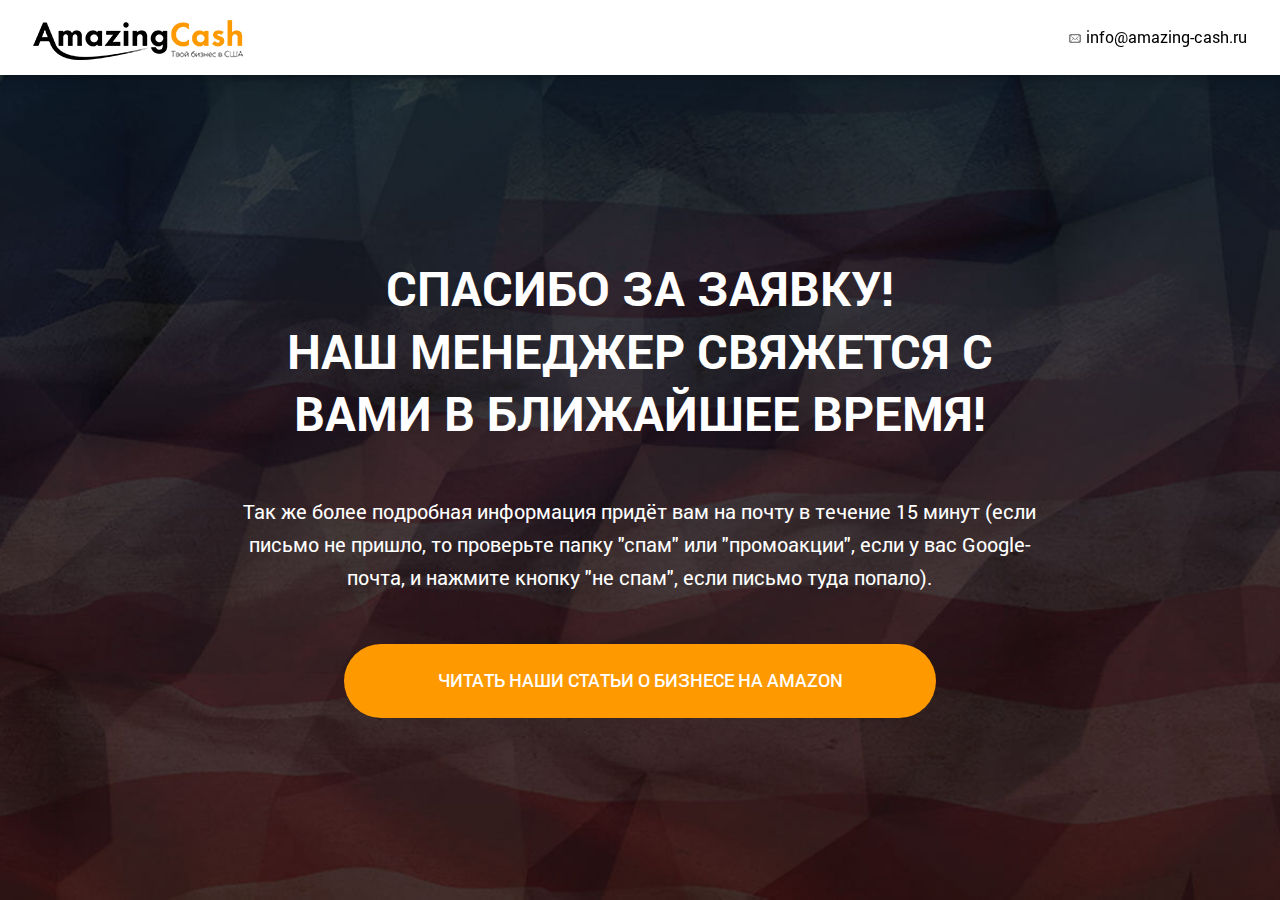
<file: app/thank-you.html>
<?php $ip=$_SERVER['REMOTE_ADDR']; ?>
<!DOCTYPE html>
<html lang="ru">

<head>
	<meta charset="utf-8">
	<title>Спасибо за заявку!</title>
	<meta name="description" content="">
	<meta http-equiv="X-UA-Compatible" content="IE=edge">
	<meta name="viewport" content="width=device-width, initial-scale=1, maximum-scale=1">
	<meta name="format-detection" content="telephone=no">
	<!-- Template Basic Images Start -->
	<meta property="og:title" content="AmazingCash: бизнес по продаже товаров через интернет с прибылью от 3000$ в месяц" />
	<meta property="og:description" content="Бизнес на Amazon – это классический бизнес по продаже товаров в розницу через интернет. Amazon.com – крупнейшая в США онлайн-платформа, на которой продается более 26 000 000 то..." />
	<meta property="og:url" content="http://ligatender.com/worktemp/" />
	<meta property="og:image" content="http://ligatender.com/worktemp/img/callback-bg.jpg">
	<link rel="icon" href="img/favicon/favicon.ico">
	<link rel="apple-touch-icon" sizes="180x180" href="img/favicon/apple-touch-icon-180x180.png">
	<!-- Template Basic Images End -->
	<!-- Custom Browsers Color Start -->
	<meta name="theme-color" content="#000">
	<!-- Custom Browsers Color End -->
	<meta name="yandex-verification" content="36862617fdf9f673" />
	<link rel="stylesheet" href="css/main.min.css?v=3.2">
</head>

<body>

	<header class="header">
		<div class="container">
			<div class="row middle-xs justify-content-between">
				<div class="col-md-4">
					<div class="logo"><img src="img/logo.png" alt="logo" class="img-responsive"></div>
				</div>
				<div class="col-md-5 text-right">
					<a class="mail-link" href="mailto:info@amazing-cash.ru "><img src="img/mail.png" alt="mail">info@amazing-cash.ru</a>
				</div>
			</div>
		</div>
	</header>

	

	<section id="home" class="top-section align-items-center thank-you-page">
		<div class="container">
			<div class="row justify-content-center">
				<div class="col-md-8">
					<div class="logo-sm d-none d-xs-block">
						<img src="img/logo-footer.png" alt="" class="img-responsive">
					</div>
					<div class="main-text">
						<h1>СПАСИБО ЗА ЗАЯВКУ! <br>НАШ МЕНЕДЖЕР СВЯЖЕТСЯ С ВАМИ В БЛИЖАЙШЕЕ ВРЕМЯ!</h1>
						<p>Так же более подробная информация придёт вам на почту в течение 15 минут (если письмо не пришло, то проверьте папку "спам" или "промоакции", если у вас Google-почта, и нажмите кнопку "не спам", если письмо туда попало).</p>
					</div>
				</div>
			</div>
			<div class="row justify-content-center">
				<div class="col-md-6 col-xs-12">
					<a class="button" href="https://www.amazing-cash.ru/blog/index-blog.html"><span>Читать наши статьи о бизнесе на Amazon</span></a>
				</div>
			</div>
		</div>
	</section>



	<script src="js/scripts.min.js?v=5.0"></script>

	<!-- Yandex.Metrika counter -->
	<script type="text/javascript" >
		(function(m,e,t,r,i,k,a){m[i]=m[i]||function(){(m[i].a=m[i].a||[]).push(arguments)};
			m[i].l=1*new Date();k=e.createElement(t),a=e.getElementsByTagName(t)[0],k.async=1,k.src=r,a.parentNode.insertBefore(k,a)})
		(window, document, "script", "https://mc.yandex.ru/metrika/tag.js", "ym");

		ym(52943497, "init", {
			clickmap:true,
			trackLinks:true,
			accurateTrackBounce:true,
			webvisor:true
		});
	</script>
	<noscript><div><img src="https://mc.yandex.ru/watch/52943497" style="position:absolute; left:-9999px;" alt="" /></div></noscript>
	<!-- /Yandex.Metrika counter -->

	<!-- <script src="//static-login.sendpulse.com/apps/fc3/build/loader.js" sp-form-id="7124581e929eed64957b975c80eb9f3aa3e3eae25b4a3a8b6823c9a7ba830e1d"></script> -->

	<!-- Subscription Form -->
	<!-- <style >.sp-force-hide { display: none;}.sp-form[sp-id="119011"] { display: block; background: #ffffff; padding: 15px; width: 450px; max-width: 100%; border-radius: 8px; -moz-border-radius: 8px; -webkit-border-radius: 8px; border-color: #dddddd; border-style: solid; border-width: 1px; font-family: Arial, "Helvetica Neue", sans-serif; background-repeat: no-repeat; background-position: center; background-size: auto;}.sp-form[sp-id="119011"] input[type="checkbox"] { display: inline-block; opacity: 1; visibility: visible;}.sp-form[sp-id="119011"] .sp-form-fields-wrapper { margin: 0 auto; width: 420px;}.sp-form[sp-id="119011"] .sp-form-control { background: #ffffff; border-color: #cccccc; border-style: solid; border-width: 1px; font-size: 15px; padding-left: 8.75px; padding-right: 8.75px; border-radius: 4px; -moz-border-radius: 4px; -webkit-border-radius: 4px; height: 35px; width: 100%;}.sp-form[sp-id="119011"] .sp-field label { color: #444444; font-size: 13px; font-style: normal; font-weight: bold;}.sp-form[sp-id="119011"] .sp-button { border-radius: 4px; -moz-border-radius: 4px; -webkit-border-radius: 4px; background-color: #0089bf; color: #ffffff; width: auto; font-weight: bold;}.sp-form[sp-id="119011"] .sp-button-container { text-align: left;}.sp-popup-outer { background: rgba(0, 0, 0, 0.5);}</style><div class="sp-form-outer sp-popup-outer sp-force-hide" style="background: rgba(0, 0, 0, 0.5);"><div id="sp-form-119011" sp-id="119011" sp-hash="7124581e929eed64957b975c80eb9f3aa3e3eae25b4a3a8b6823c9a7ba830e1d" sp-lang="ru" class="sp-form sp-form-regular sp-form-popup" sp-show-options="%7B%22satellite%22%3Afalse%2C%22maDomain%22%3A%22login.sendpulse.com%22%2C%22formsDomain%22%3A%22forms.sendpulse.com%22%2C%22condition%22%3A%22onCursorLeave%22%2C%22scrollTo%22%3A25%2C%22delay%22%3A10%2C%22repeat%22%3A3%2C%22background%22%3A%22rgba(0%2C%200%2C%200%2C%200.5)%22%2C%22position%22%3A%22bottom-right%22%2C%22animation%22%3A%22%22%2C%22hideOnMobile%22%3Afalse%2C%22urlFilter%22%3Afalse%2C%22urlFilterConditions%22%3A%5B%7B%22force%22%3A%22hide%22%2C%22clause%22%3A%22contains%22%2C%22token%22%3A%22%22%7D%5D%2C%22analytics%22%3A%7B%22ga%22%3A%7B%22eventLabel%22%3Anull%2C%22send%22%3Afalse%7D%2C%22ym%22%3A%7B%22counterId%22%3Anull%2C%22eventLabel%22%3Anull%2C%22targetId%22%3Anull%2C%22send%22%3Afalse%7D%7D%7D"><div class="sp-form-fields-wrapper"><button class="sp-btn-close ">&nbsp;</button><div class="sp-message"><div></div></div><form novalidate="" class="sp-element-container ui-sortable ui-droppable "><div class="sp-field sp-field-full-width" sp-id="sp-921df56b-df60-4043-af01-6f71d77768fc"><div style="font-family: inherit; line-height: 1;"><p><strong>Не уходи, не разобравшись!</strong> Подпишись на рассылку и получили 10 постов о том, как открыть бизнес на Amazon и получать прибыль в долларах США проживая в любой точке мира!</p></div></div><div class="sp-field " sp-id="sp-e793281a-55db-4bb3-a833-c96bb507d18e"><label class="sp-control-label"><span >Email</span><strong >*</strong></label><input type="email" sp-type="email" name="sform[email]" class="sp-form-control " placeholder="username@gmail.com" sp-tips="%7B%22required%22%3A%22%D0%9E%D0%B1%D1%8F%D0%B7%D0%B0%D1%82%D0%B5%D0%BB%D1%8C%D0%BD%D0%BE%D0%B5%20%D0%BF%D0%BE%D0%BB%D0%B5%22%2C%22wrong%22%3A%22%D0%9D%D0%B5%D0%B2%D0%B5%D1%80%D0%BD%D1%8B%D0%B9%20email-%D0%B0%D0%B4%D1%80%D0%B5%D1%81%22%7D" required="required"></div><div class="sp-field sp-button-container " sp-id="sp-a8b559b3-8edb-44f6-8612-a68bfdc9b3c4"><button id="sp-a8b559b3-8edb-44f6-8612-a68bfdc9b3c4" class="sp-button">Подписаться </button></div></form><div class="sp-link-wrapper sp-brandname__left"><a class="sp-link " target="_blank" href="https://sendpulse.com/ru/forms-powered-by-sendpulse?sn=YW1hemluZyBjYXNo&amp;from=7103837"><span class="sp-link-img">&nbsp;</span><span translate="FORM.PROVIDED_BY">Предоставлено SendPulse</span></a></div></div></div></div><script type="text/javascript" src="//static-login.sendpulse.com/apps/fc3/build/default-handler.js?1553015608202"></script>  -->
	<!-- /Subscription Form -->

	<!-- <script src="//static-login.sendpulse.com/apps/fc3/build/loader.js" sp-form-id="421992d3d0ba20680e36a3760c2cf3a13eaf405c7b9645e62fb2f5579401710c"></script> -->

	<!-- Subscription Form -->
	<!-- <style >.sp-force-hide { display: none;}.sp-form[sp-id="118989"] { display: block; background: #ffffff; padding: 15px; width: 100%; max-width: 100%; border-radius: 8px; -moz-border-radius: 8px; -webkit-border-radius: 8px; border-color: #dddddd; border-style: solid; border-width: 1px; font-family: Arial, "Helvetica Neue", sans-serif; background-repeat: no-repeat; background-position: center; background-size: auto;}.sp-form[sp-id="118989"] input[type="checkbox"] { display: inline-block; opacity: 1; visibility: visible;}.sp-form[sp-id="118989"] .sp-form-fields-wrapper { margin: 0 auto; width: 930px;}.sp-form[sp-id="118989"] .sp-form-control { background: #ffffff; border-color: #cccccc; border-style: solid; border-width: 1px; font-size: 15px; padding-left: 8.75px; padding-right: 8.75px; border-radius: 4px; -moz-border-radius: 4px; -webkit-border-radius: 4px; height: 35px; width: 100%;}.sp-form[sp-id="118989"] .sp-field label { color: #444444; font-size: 13px; font-style: normal; font-weight: bold;}.sp-form[sp-id="118989"] .sp-button { border-radius: 4px; -moz-border-radius: 4px; -webkit-border-radius: 4px; background-color: #0089bf; color: #ffffff; width: auto; font-weight: bold;}.sp-form[sp-id="118989"] .sp-button-container { text-align: left;}</style><div class="sp-form-outer sp-fixed-outer sp-force-hide"><div id="sp-form-118989" sp-id="118989" sp-hash="421992d3d0ba20680e36a3760c2cf3a13eaf405c7b9645e62fb2f5579401710c" sp-lang="ru" class="sp-form sp-form-regular sp-form-fixed sp-form-fixed__bottom-right sp-form-horizontal sp-form-full-width" sp-show-options="%7B%22satellite%22%3Afalse%2C%22maDomain%22%3A%22login.sendpulse.com%22%2C%22formsDomain%22%3A%22forms.sendpulse.com%22%2C%22condition%22%3A%22onEnter%22%2C%22scrollTo%22%3A25%2C%22delay%22%3A3%2C%22repeat%22%3A3%2C%22background%22%3A%22rgba(0%2C%200%2C%200%2C%200.5)%22%2C%22position%22%3A%22bottom-right%22%2C%22animation%22%3A%22%22%2C%22hideOnMobile%22%3Afalse%2C%22urlFilter%22%3Afalse%2C%22urlFilterConditions%22%3A%5B%7B%22force%22%3A%22hide%22%2C%22clause%22%3A%22contains%22%2C%22token%22%3A%22%22%7D%5D%2C%22analytics%22%3A%7B%22ga%22%3A%7B%22eventLabel%22%3A%22%D0%A4%D0%BE%D1%80%D0%BC%D0%B0_%D0%BF%D0%BE%D0%B4%D0%BF%D0%B8%D1%81%D0%BA%D0%B8_%D0%9C%D0%BE%D1%8F_%D0%BF%D0%B5%D1%80%D0%B2%D0%B0%D1%8F_%D0%B0%D0%B4%D1%80%D0%B5%D1%81%D0%BD%D0%B0%D1%8F_%D0%BA%D0%BD%D0%B8%D0%B3%D0%B0%22%2C%22send%22%3Afalse%7D%2C%22ym%22%3A%7B%22counterId%22%3Anull%2C%22eventLabel%22%3A%22%D0%A4%D0%BE%D1%80%D0%BC%D0%B0_%D0%BF%D0%BE%D0%B4%D0%BF%D0%B8%D1%81%D0%BA%D0%B8_%D0%9C%D0%BE%D1%8F_%D0%BF%D0%B5%D1%80%D0%B2%D0%B0%D1%8F_%D0%B0%D0%B4%D1%80%D0%B5%D1%81%D0%BD%D0%B0%D1%8F_%D0%BA%D0%BD%D0%B8%D0%B3%D0%B0%22%2C%22targetId%22%3Anull%2C%22send%22%3Afalse%7D%7D%7D"><div class="sp-form-fields-wrapper show-grid"><button class="sp-btn-close ">&nbsp;</button><div class="sp-message"><div></div></div><form novalidate="" class="sp-element-container ui-sortable ui-droppable sp-sm "><div class="sp-field sp-field-full-width" sp-id="sp-fd32bf9e-05c2-4e31-99d5-12155a10c0f7"><div style="font-family: inherit; line-height: 1.2;"><p><strong>Подпишись на рассылку и получи 10 авторских полезных постов о том, как запустить бизнес на amazon и начать зарабатывать в долларах США стабильную прибыль.</strong></p></div></div><div class="sp-field " sp-id="sp-e26e07fe-db8d-4404-a2c0-3b92ee90f263"><label class="sp-control-label"><span >Email</span><strong >*</strong></label><input type="email" sp-type="email" name="sform[email]" class="sp-form-control " placeholder="username@gmail.com" sp-tips="%7B%22required%22%3A%22%D0%9E%D0%B1%D1%8F%D0%B7%D0%B0%D1%82%D0%B5%D0%BB%D1%8C%D0%BD%D0%BE%D0%B5%20%D0%BF%D0%BE%D0%BB%D0%B5%22%2C%22wrong%22%3A%22%D0%9D%D0%B5%D0%B2%D0%B5%D1%80%D0%BD%D1%8B%D0%B9%20email-%D0%B0%D0%B4%D1%80%D0%B5%D1%81%22%7D" required="required"></div><div class="sp-field sp-button-container " sp-id="sp-88a48a60-df90-4d37-88bf-6ab7e50a0e43"><button id="sp-88a48a60-df90-4d37-88bf-6ab7e50a0e43" class="sp-button">Подписаться </button></div></form><div class="sp-link-wrapper sp-brandname__left"><a class="sp-link " target="_blank" href="https://sendpulse.com/ru/forms-powered-by-sendpulse?sn=YW1hemluZyBjYXNo&amp;from=7103837"><span class="sp-link-img">&nbsp;</span><span translate="FORM.PROVIDED_BY">Предоставлено SendPulse</span></a></div></div></div></div><script type="text/javascript" src="//static-login.sendpulse.com/apps/fc3/build/default-handler.js?1553015608202"></script>  -->
	<!-- /Subscription Form -->
	
	<!-- Global site tag (gtag.js) - Google Analytics -->
<script async src="https://www.googletagmanager.com/gtag/js?id=UA-172718487-1"></script>
<script>
  window.dataLayer = window.dataLayer || [];
  function gtag(){dataLayer.push(arguments);}
  gtag('js', new Date());

  gtag('config', 'UA-172718487-1');
</script>



</body>

</html>
</file>
<file: app/css/main.min.css>
.owl-carousel,.owl-carousel .owl-item{-webkit-tap-highlight-color:transparent;position:relative}.owl-carousel{display:none;width:100%;z-index:1}.owl-carousel .owl-stage{position:relative;-ms-touch-action:pan-Y;-moz-backface-visibility:hidden}.owl-carousel .owl-stage:after{content:".";display:block;clear:both;visibility:hidden;line-height:0;height:0}.owl-carousel .owl-stage-outer{position:relative;overflow:hidden;-webkit-transform:translate3d(0,0,0)}.owl-carousel .owl-item,.owl-carousel .owl-wrapper{-webkit-backface-visibility:hidden;-moz-backface-visibility:hidden;-ms-backface-visibility:hidden;-webkit-transform:translate3d(0,0,0);-moz-transform:translate3d(0,0,0);-ms-transform:translate3d(0,0,0)}.owl-carousel .owl-item{min-height:1px;float:left;-webkit-backface-visibility:hidden;-webkit-touch-callout:none}.owl-carousel .owl-item img{display:block;width:100%}.owl-carousel .owl-dots.disabled,.owl-carousel .owl-nav.disabled{display:none}.no-js .owl-carousel,.owl-carousel.owl-loaded{display:block}.owl-carousel .owl-dot,.owl-carousel .owl-nav .owl-next,.owl-carousel .owl-nav .owl-prev{cursor:pointer;cursor:hand;-webkit-user-select:none;-khtml-user-select:none;-moz-user-select:none;-ms-user-select:none;user-select:none}.owl-carousel.owl-loading{opacity:0;display:block}.owl-carousel.owl-hidden{opacity:0}.owl-carousel.owl-refresh .owl-item{visibility:hidden}.owl-carousel.owl-drag .owl-item{-webkit-user-select:none;-moz-user-select:none;-ms-user-select:none;user-select:none}.owl-carousel.owl-grab{cursor:move;cursor:grab}.owl-carousel.owl-rtl{direction:rtl}.owl-carousel.owl-rtl .owl-item{float:right}.owl-carousel .animated{animation-duration:1s;animation-fill-mode:both}.owl-carousel .owl-animated-in{z-index:0}.owl-carousel .owl-animated-out{z-index:1}.owl-carousel .fadeOut{animation-name:fadeOut}@keyframes fadeOut{0%{opacity:1}100%{opacity:0}}.owl-height{transition:height .5s ease-in-out}.owl-carousel .owl-item .owl-lazy{opacity:0;transition:opacity .4s ease}.owl-carousel .owl-item img.owl-lazy{transform-style:preserve-3d}.owl-carousel .owl-video-wrapper{position:relative;height:100%;background:#000}.owl-carousel .owl-video-play-icon{position:absolute;height:80px;width:80px;left:50%;top:50%;margin-left:-40px;margin-top:-40px;background:url(../libs/OwlCarousel2/dist/assets/owl.video.play.png) no-repeat;cursor:pointer;z-index:1;-webkit-backface-visibility:hidden;transition:transform .1s ease}.owl-carousel .owl-video-play-icon:hover{-ms-transform:scale(1.3,1.3);transform:scale(1.3,1.3)}.owl-carousel .owl-video-playing .owl-video-play-icon,.owl-carousel .owl-video-playing .owl-video-tn{display:none}.owl-carousel .owl-video-tn{opacity:0;height:100%;background-position:center center;background-repeat:no-repeat;background-size:contain;transition:opacity .4s ease}.owl-carousel .owl-video-frame{position:relative;z-index:1;height:100%;width:100%}.mfp-bg{top:0;left:0;width:100%;height:100%;z-index:1042;overflow:hidden;position:fixed;background:#0b0b0b;opacity:.8}.mfp-wrap{top:0;left:0;width:100%;height:100%;z-index:1043;position:fixed;outline:0!important;-webkit-backface-visibility:hidden}.mfp-container{text-align:center;position:absolute;width:100%;height:100%;left:0;top:0;padding:0 8px;box-sizing:border-box}.mfp-container:before{content:'';display:inline-block;height:100%;vertical-align:middle}.mfp-align-top .mfp-container:before{display:none}.mfp-content{position:relative;display:inline-block;vertical-align:middle;margin:0 auto;text-align:left;z-index:1045}.mfp-ajax-holder .mfp-content,.mfp-inline-holder .mfp-content{width:100%;cursor:auto}.mfp-ajax-cur{cursor:progress}.mfp-zoom-out-cur,.mfp-zoom-out-cur .mfp-image-holder .mfp-close{cursor:-moz-zoom-out;cursor:-webkit-zoom-out;cursor:zoom-out}.mfp-zoom{cursor:pointer;cursor:-webkit-zoom-in;cursor:-moz-zoom-in;cursor:zoom-in}.mfp-auto-cursor .mfp-content{cursor:auto}.mfp-arrow,.mfp-close,.mfp-counter,.mfp-preloader{-webkit-user-select:none;-moz-user-select:none;user-select:none}.mfp-loading.mfp-figure{display:none}.mfp-hide{display:none!important}.mfp-preloader{color:#ccc;position:absolute;top:50%;width:auto;text-align:center;margin-top:-.8em;left:8px;right:8px;z-index:1044}.mfp-preloader a{color:#ccc}.mfp-preloader a:hover{color:#fff}.mfp-s-ready .mfp-preloader{display:none}.mfp-s-error .mfp-content{display:none}button.mfp-arrow,button.mfp-close{overflow:visible;cursor:pointer;background:0 0;border:0;-webkit-appearance:none;display:block;outline:0;padding:0;z-index:1046;box-shadow:none;touch-action:manipulation}button::-moz-focus-inner{padding:0;border:0}.mfp-close{width:44px;height:44px;line-height:44px;position:absolute;right:0;top:0;text-decoration:none;text-align:center;opacity:.65;padding:0 0 18px 10px;color:#fff;font-style:normal;font-size:28px;font-family:Arial,Baskerville,monospace}.mfp-close:focus,.mfp-close:hover{opacity:1}.mfp-close:active{top:1px}.mfp-close-btn-in .mfp-close{color:#333}.mfp-iframe-holder .mfp-close,.mfp-image-holder .mfp-close{color:#fff;right:-6px;text-align:right;padding-right:6px;width:100%}.mfp-counter{position:absolute;top:0;right:0;color:#ccc;font-size:12px;line-height:18px;white-space:nowrap}.mfp-arrow{position:absolute;opacity:.65;margin:0;top:50%;margin-top:-55px;padding:0;width:90px;height:110px;-webkit-tap-highlight-color:transparent}.mfp-arrow:active{margin-top:-54px}.mfp-arrow:focus,.mfp-arrow:hover{opacity:1}.mfp-arrow:after,.mfp-arrow:before{content:'';display:block;width:0;height:0;position:absolute;left:0;top:0;margin-top:35px;margin-left:35px;border:medium inset transparent}.mfp-arrow:after{border-top-width:13px;border-bottom-width:13px;top:8px}.mfp-arrow:before{border-top-width:21px;border-bottom-width:21px;opacity:.7}.mfp-arrow-left{left:0}.mfp-arrow-left:after{border-right:17px solid #fff;margin-left:31px}.mfp-arrow-left:before{margin-left:25px;border-right:27px solid #3f3f3f}.mfp-arrow-right{right:0}.mfp-arrow-right:after{border-left:17px solid #fff;margin-left:39px}.mfp-arrow-right:before{border-left:27px solid #3f3f3f}.mfp-iframe-holder{padding-top:40px;padding-bottom:40px}.mfp-iframe-holder .mfp-content{line-height:0;width:100%;max-width:900px}.mfp-iframe-holder .mfp-close{top:-40px}.mfp-iframe-scaler{width:100%;height:0;overflow:hidden;padding-top:56.25%}.mfp-iframe-scaler iframe{position:absolute;display:block;top:0;left:0;width:100%;height:100%;box-shadow:0 0 8px rgba(0,0,0,.6);background:#000}img.mfp-img{width:auto;max-width:100%;height:auto;display:block;line-height:0;box-sizing:border-box;padding:40px 0 40px;margin:0 auto}.mfp-figure{line-height:0}.mfp-figure:after{content:'';position:absolute;left:0;top:40px;bottom:40px;display:block;right:0;width:auto;height:auto;z-index:-1;box-shadow:0 0 8px rgba(0,0,0,.6);background:#444}.mfp-figure small{color:#bdbdbd;display:block;font-size:12px;line-height:14px}.mfp-figure figure{margin:0}.mfp-bottom-bar{margin-top:-36px;position:absolute;top:100%;left:0;width:100%;cursor:auto}.mfp-title{text-align:left;line-height:18px;color:#f3f3f3;word-wrap:break-word;padding-right:36px}.mfp-image-holder .mfp-content{max-width:100%}.mfp-gallery .mfp-image-holder .mfp-figure{cursor:pointer}@media screen and (max-width:800px) and (orientation:landscape),screen and (max-height:300px){.mfp-img-mobile .mfp-image-holder{padding-left:0;padding-right:0}.mfp-img-mobile img.mfp-img{padding:0}.mfp-img-mobile .mfp-figure:after{top:0;bottom:0}.mfp-img-mobile .mfp-figure small{display:inline;margin-left:5px}.mfp-img-mobile .mfp-bottom-bar{background:rgba(0,0,0,.6);bottom:0;margin:0;top:auto;padding:3px 5px;position:fixed;box-sizing:border-box}.mfp-img-mobile .mfp-bottom-bar:empty{padding:0}.mfp-img-mobile .mfp-counter{right:5px;top:3px}.mfp-img-mobile .mfp-close{top:0;right:0;width:35px;height:35px;line-height:35px;background:rgba(0,0,0,.6);position:fixed;text-align:center;padding:0}}@media all and (max-width:900px){.mfp-arrow{-webkit-transform:scale(.75);transform:scale(.75)}.mfp-arrow-left{-webkit-transform-origin:0;transform-origin:0}.mfp-arrow-right{-webkit-transform-origin:100%;transform-origin:100%}.mfp-container{padding-left:6px;padding-right:6px}}#small-dialog{background:#fff;padding:20px 30px;text-align:left;max-width:400px;margin:40px auto;position:relative}.my-mfp-zoom-in .zoom-anim-dialog{opacity:0;-webkit-transition:all .2s ease-in-out;-moz-transition:all .2s ease-in-out;-o-transition:all .2s ease-in-out;transition:all .2s ease-in-out;-webkit-transform:scale(.8);-moz-transform:scale(.8);-ms-transform:scale(.8);-o-transform:scale(.8);transform:scale(.8)}.my-mfp-zoom-in.mfp-ready .zoom-anim-dialog{opacity:1;-webkit-transform:scale(1);-moz-transform:scale(1);-ms-transform:scale(1);-o-transform:scale(1);transform:scale(1)}.my-mfp-zoom-in.mfp-removing .zoom-anim-dialog{-webkit-transform:scale(.8);-moz-transform:scale(.8);-ms-transform:scale(.8);-o-transform:scale(.8);transform:scale(.8);opacity:0}.my-mfp-zoom-in.mfp-bg{opacity:0;-webkit-transition:opacity .3s ease-out;-moz-transition:opacity .3s ease-out;-o-transition:opacity .3s ease-out;transition:opacity .3s ease-out}.my-mfp-zoom-in.mfp-ready.mfp-bg{opacity:.8}.my-mfp-zoom-in.mfp-removing.mfp-bg{opacity:0}.my-mfp-slide-bottom .zoom-anim-dialog{opacity:0;-webkit-transition:all .2s ease-out;-moz-transition:all .2s ease-out;-o-transition:all .2s ease-out;transition:all .2s ease-out;-webkit-transform:translateY(-20px) perspective(600px) rotateX(10deg);-moz-transform:translateY(-20px) perspective(600px) rotateX(10deg);-ms-transform:translateY(-20px) perspective(600px) rotateX(10deg);-o-transform:translateY(-20px) perspective(600px) rotateX(10deg);transform:translateY(-20px) perspective(600px) rotateX(10deg)}.my-mfp-slide-bottom.mfp-ready .zoom-anim-dialog{opacity:1;-webkit-transform:translateY(0) perspective(600px) rotateX(0);-moz-transform:translateY(0) perspective(600px) rotateX(0);-ms-transform:translateY(0) perspective(600px) rotateX(0);-o-transform:translateY(0) perspective(600px) rotateX(0);transform:translateY(0) perspective(600px) rotateX(0)}.my-mfp-slide-bottom.mfp-removing .zoom-anim-dialog{opacity:0;-webkit-transform:translateY(-10px) perspective(600px) rotateX(10deg);-moz-transform:translateY(-10px) perspective(600px) rotateX(10deg);-ms-transform:translateY(-10px) perspective(600px) rotateX(10deg);-o-transform:translateY(-10px) perspective(600px) rotateX(10deg);transform:translateY(-10px) perspective(600px) rotateX(10deg)}.my-mfp-slide-bottom.mfp-bg{opacity:0;-webkit-transition:opacity .3s ease-out;-moz-transition:opacity .3s ease-out;-o-transition:opacity .3s ease-out;transition:opacity .3s ease-out}.my-mfp-slide-bottom.mfp-ready.mfp-bg{opacity:.8}.my-mfp-slide-bottom.mfp-removing.mfp-bg{opacity:0}@font-face{font-family:MuseoSansCyrl-g;font-weight:300;font-style:normal;src:url(../fonts/MuseoSansCyrl-300/MuseoSansCyrl-300.eot);src:url(../fonts/MuseoSansCyrl-300/MuseoSansCyrl-300.eot?#iefix) format("embedded-opentype"),url(../fonts/MuseoSansCyrl-300/MuseoSansCyrl-300.woff) format("woff"),url(../fonts/MuseoSansCyrl-300/MuseoSansCyrl-300.ttf) format("truetype")}@font-face{font-family:MuseoSansCyrl-g;font-weight:900;font-style:normal;src:url(../fonts/MuseoSansCyrl-900/MuseoSansCyrl-900.eot);src:url(../fonts/MuseoSansCyrl-900/MuseoSansCyrl-900.eot?#iefix) format("embedded-opentype"),url(../fonts/MuseoSansCyrl-900/MuseoSansCyrl-900.woff) format("woff"),url(../fonts/MuseoSansCyrl-900/MuseoSansCyrl-900.ttf) format("truetype")}@font-face{font-family:Philosopher-g;font-weight:400;font-style:normal;src:url(../fonts/Philosopher/Philosopher.eot);src:url(../fonts/Philosopher/Philosopher.eot?#iefix) format("embedded-opentype"),url(../fonts/Philosopher/Philosopher.woff) format("woff"),url(../fonts/Philosopher/Philosopher.ttf) format("truetype")}@font-face{font-family:roboto-g;font-weight:100;font-style:normal;src:url(../fonts/RobotoThin/RobotoThin.eot);src:url(../fonts/RobotoThin/RobotoThin.eot?#iefix) format("embedded-opentype"),url(../fonts/RobotoThin/RobotoThin.woff) format("woff"),url(../fonts/RobotoThin/RobotoThin.ttf) format("truetype")}@font-face{font-family:roboto-g;font-weight:300;font-style:italic;src:url(../fonts/Roboto-LightItalic/Roboto-LightItalic.eot);src:url(../fonts/Roboto-LightItalic/Roboto-LightItalic.eot?#iefix) format("embedded-opentype"),url(../fonts/Roboto-LightItalic/Roboto-LightItalic.woff) format("woff"),url(../fonts/Roboto-LightItalic/Roboto-LightItalic.ttf) format("truetype")}@font-face{font-family:roboto-g;font-weight:300;font-style:normal;src:url(../fonts/RobotoLight/RobotoLight.eot);src:url(../fonts/RobotoLight/RobotoLight.eot?#iefix) format("embedded-opentype"),url(../fonts/RobotoLight/RobotoLight.woff) format("woff"),url(../fonts/RobotoLight/RobotoLight.ttf) format("truetype")}@font-face{font-family:roboto-g;font-weight:400;font-style:normal;src:url(../fonts/RobotoRegular/RobotoRegular.eot);src:url(../fonts/RobotoRegular/RobotoRegular.eot?#iefix) format("embedded-opentype"),url(../fonts/RobotoRegular/RobotoRegular.woff) format("woff"),url(../fonts/RobotoRegular/RobotoRegular.ttf) format("truetype")}@font-face{font-family:roboto-g;font-weight:500;font-style:normal;src:url(../fonts/RobotoMedium/RobotoMedium.eot);src:url(../fonts/RobotoMedium/RobotoMedium.eot?#iefix) format("embedded-opentype"),url(../fonts/RobotoMedium/RobotoMedium.woff) format("woff"),url(../fonts/RobotoMedium/RobotoMedium.ttf) format("truetype")}@font-face{font-family:roboto-g;font-weight:600;font-style:normal;src:url(../fonts/RobotoBold/RobotoBold.eot);src:url(../fonts/RobotoBold/RobotoBold.eot?#iefix) format("embedded-opentype"),url(../fonts/RobotoBold/RobotoBold.woff) format("woff"),url(../fonts/RobotoBold/RobotoBold.ttf) format("truetype")}@font-face{font-family:roboto-g;font-weight:900;font-style:normal;src:url(../fonts/RobotoBlack/RobotoBlack.eot);src:url(../fonts/RobotoBlack/RobotoBlack.eot?#iefix) format("embedded-opentype"),url(../fonts/RobotoBlack/RobotoBlack.woff) format("woff"),url(../fonts/RobotoBlack/RobotoBlack.ttf) format("truetype")}*,::after,::before{-webkit-box-sizing:border-box;box-sizing:border-box}html{font-family:sans-serif;line-height:1.15;-webkit-text-size-adjust:100%;-ms-text-size-adjust:100%;-ms-overflow-style:scrollbar;-webkit-tap-highlight-color:transparent}@-ms-viewport{width:device-width}article,aside,dialog,figcaption,figure,footer,header,hgroup,main,nav,section{display:block}body{margin:0;font-family:-apple-system,BlinkMacSystemFont,"Segoe UI",Roboto,"Helvetica Neue",Arial,sans-serif,"Apple Color Emoji","Segoe UI Emoji","Segoe UI Symbol";font-size:1rem;font-weight:400;line-height:1.5;color:#212529;text-align:left;background-color:#fff}[tabindex="-1"]:focus{outline:0!important}hr{-webkit-box-sizing:content-box;box-sizing:content-box;height:0;overflow:visible}h1,h2,h3,h4,h5,h6{margin-top:0;margin-bottom:.5rem}p{margin-top:0;margin-bottom:1rem}abbr[data-original-title],abbr[title]{text-decoration:underline;-webkit-text-decoration:underline dotted;text-decoration:underline dotted;cursor:help;border-bottom:0}address{margin-bottom:1rem;font-style:normal;line-height:inherit}dl,ol,ul{margin-top:0;margin-bottom:1rem}ol ol,ol ul,ul ol,ul ul{margin-bottom:0}dt{font-weight:700}dd{margin-bottom:.5rem;margin-left:0}blockquote{margin:0 0 1rem}dfn{font-style:italic}b,strong{font-weight:bolder}small{font-size:80%}sub,sup{position:relative;font-size:75%;line-height:0;vertical-align:baseline}sub{bottom:-.25em}sup{top:-.5em}a{color:#007bff;text-decoration:none;background-color:transparent;-webkit-text-decoration-skip:objects}a:hover{color:#0056b3;text-decoration:underline}a:not([href]):not([tabindex]){color:inherit;text-decoration:none}a:not([href]):not([tabindex]):focus,a:not([href]):not([tabindex]):hover{color:inherit;text-decoration:none}a:not([href]):not([tabindex]):focus{outline:0}code,kbd,pre,samp{font-family:monospace,monospace;font-size:1em}pre{margin-top:0;margin-bottom:1rem;overflow:auto;-ms-overflow-style:scrollbar}figure{margin:0 0 1rem}img{vertical-align:middle;border-style:none}svg:not(:root){overflow:hidden}table{border-collapse:collapse}caption{padding-top:.75rem;padding-bottom:.75rem;color:#6c757d;text-align:left;caption-side:bottom}th{text-align:inherit}label{display:inline-block;margin-bottom:.5rem}button{border-radius:0}button:focus{outline:1px dotted;outline:5px auto -webkit-focus-ring-color}button,input,optgroup,select,textarea{margin:0;font-family:inherit;font-size:inherit;line-height:inherit}button,input{overflow:visible}button,select{text-transform:none}[type=reset],[type=submit],button,html [type=button]{-webkit-appearance:button}[type=button]::-moz-focus-inner,[type=reset]::-moz-focus-inner,[type=submit]::-moz-focus-inner,button::-moz-focus-inner{padding:0;border-style:none}input[type=checkbox],input[type=radio]{-webkit-box-sizing:border-box;box-sizing:border-box;padding:0}input[type=date],input[type=datetime-local],input[type=month],input[type=time]{-webkit-appearance:listbox}textarea{overflow:auto;resize:vertical}fieldset{min-width:0;padding:0;margin:0;border:0}legend{display:block;width:100%;max-width:100%;padding:0;margin-bottom:.5rem;font-size:1.5rem;line-height:inherit;color:inherit;white-space:normal}progress{vertical-align:baseline}[type=number]::-webkit-inner-spin-button,[type=number]::-webkit-outer-spin-button{height:auto}[type=search]{outline-offset:-2px;-webkit-appearance:none}[type=search]::-webkit-search-cancel-button,[type=search]::-webkit-search-decoration{-webkit-appearance:none}::-webkit-file-upload-button{font:inherit;-webkit-appearance:button}output{display:inline-block}summary{display:list-item;cursor:pointer}template{display:none}[hidden]{display:none!important}@-ms-viewport{width:device-width}html{-webkit-box-sizing:border-box;box-sizing:border-box;-ms-overflow-style:scrollbar}*,::after,::before{-webkit-box-sizing:inherit;box-sizing:inherit}.container{width:100%;padding-right:15px;padding-left:15px;margin-right:auto;margin-left:auto}@media (min-width:576px){.container{max-width:540px}}@media (min-width:768px){.container{max-width:720px}}@media (min-width:992px){.container{max-width:960px}}@media (min-width:1200px){.container{max-width:1244px}}.container-fluid{width:100%;padding-right:15px;padding-left:15px;margin-right:auto;margin-left:auto}.row{display:-webkit-box;display:-webkit-flex;display:-ms-flexbox;display:flex;-webkit-flex-wrap:wrap;-ms-flex-wrap:wrap;flex-wrap:wrap;margin-right:-15px;margin-left:-15px}.no-gutters{margin-right:0;margin-left:0}.no-gutters>.col,.no-gutters>[class*=col-]{padding-right:0;padding-left:0}.col,.col-1,.col-10,.col-11,.col-12,.col-2,.col-3,.col-4,.col-5,.col-6,.col-7,.col-8,.col-9,.col-auto,.col-lg,.col-lg-1,.col-lg-10,.col-lg-11,.col-lg-12,.col-lg-2,.col-lg-3,.col-lg-4,.col-lg-5,.col-lg-6,.col-lg-7,.col-lg-8,.col-lg-9,.col-lg-auto,.col-md,.col-md-1,.col-md-10,.col-md-11,.col-md-12,.col-md-2,.col-md-3,.col-md-4,.col-md-5,.col-md-6,.col-md-7,.col-md-8,.col-md-9,.col-md-auto,.col-sm,.col-sm-1,.col-sm-10,.col-sm-11,.col-sm-12,.col-sm-2,.col-sm-3,.col-sm-4,.col-sm-5,.col-sm-6,.col-sm-7,.col-sm-8,.col-sm-9,.col-sm-auto,.col-xl,.col-xl-1,.col-xl-10,.col-xl-11,.col-xl-12,.col-xl-2,.col-xl-3,.col-xl-4,.col-xl-5,.col-xl-6,.col-xl-7,.col-xl-8,.col-xl-9,.col-xl-auto{position:relative;width:100%;min-height:1px;padding-right:15px;padding-left:15px}.col{-webkit-flex-basis:0;-ms-flex-preferred-size:0;flex-basis:0;-webkit-box-flex:1;-webkit-flex-grow:1;-ms-flex-positive:1;flex-grow:1;max-width:100%}.col-auto{-webkit-box-flex:0;-webkit-flex:0 0 auto;-ms-flex:0 0 auto;flex:0 0 auto;width:auto;max-width:none}.col-1{-webkit-box-flex:0;-webkit-flex:0 0 8.33333%;-ms-flex:0 0 8.33333%;flex:0 0 8.33333%;max-width:8.33333%}.col-2{-webkit-box-flex:0;-webkit-flex:0 0 16.66667%;-ms-flex:0 0 16.66667%;flex:0 0 16.66667%;max-width:16.66667%}.col-3{-webkit-box-flex:0;-webkit-flex:0 0 25%;-ms-flex:0 0 25%;flex:0 0 25%;max-width:25%}.col-4{-webkit-box-flex:0;-webkit-flex:0 0 33.33333%;-ms-flex:0 0 33.33333%;flex:0 0 33.33333%;max-width:33.33333%}.col-5{-webkit-box-flex:0;-webkit-flex:0 0 41.66667%;-ms-flex:0 0 41.66667%;flex:0 0 41.66667%;max-width:41.66667%}.col-6{-webkit-box-flex:0;-webkit-flex:0 0 50%;-ms-flex:0 0 50%;flex:0 0 50%;max-width:50%}.col-7{-webkit-box-flex:0;-webkit-flex:0 0 58.33333%;-ms-flex:0 0 58.33333%;flex:0 0 58.33333%;max-width:58.33333%}.col-8{-webkit-box-flex:0;-webkit-flex:0 0 66.66667%;-ms-flex:0 0 66.66667%;flex:0 0 66.66667%;max-width:66.66667%}.col-9{-webkit-box-flex:0;-webkit-flex:0 0 75%;-ms-flex:0 0 75%;flex:0 0 75%;max-width:75%}.col-10{-webkit-box-flex:0;-webkit-flex:0 0 83.33333%;-ms-flex:0 0 83.33333%;flex:0 0 83.33333%;max-width:83.33333%}.col-11{-webkit-box-flex:0;-webkit-flex:0 0 91.66667%;-ms-flex:0 0 91.66667%;flex:0 0 91.66667%;max-width:91.66667%}.col-12{-webkit-box-flex:0;-webkit-flex:0 0 100%;-ms-flex:0 0 100%;flex:0 0 100%;max-width:100%}.order-first{-webkit-box-ordinal-group:0;-webkit-order:-1;-ms-flex-order:-1;order:-1}.order-last{-webkit-box-ordinal-group:14;-webkit-order:13;-ms-flex-order:13;order:13}.order-0{-webkit-box-ordinal-group:1;-webkit-order:0;-ms-flex-order:0;order:0}.order-1{-webkit-box-ordinal-group:2;-webkit-order:1;-ms-flex-order:1;order:1}.order-2{-webkit-box-ordinal-group:3;-webkit-order:2;-ms-flex-order:2;order:2}.order-3{-webkit-box-ordinal-group:4;-webkit-order:3;-ms-flex-order:3;order:3}.order-4{-webkit-box-ordinal-group:5;-webkit-order:4;-ms-flex-order:4;order:4}.order-5{-webkit-box-ordinal-group:6;-webkit-order:5;-ms-flex-order:5;order:5}.order-6{-webkit-box-ordinal-group:7;-webkit-order:6;-ms-flex-order:6;order:6}.order-7{-webkit-box-ordinal-group:8;-webkit-order:7;-ms-flex-order:7;order:7}.order-8{-webkit-box-ordinal-group:9;-webkit-order:8;-ms-flex-order:8;order:8}.order-9{-webkit-box-ordinal-group:10;-webkit-order:9;-ms-flex-order:9;order:9}.order-10{-webkit-box-ordinal-group:11;-webkit-order:10;-ms-flex-order:10;order:10}.order-11{-webkit-box-ordinal-group:12;-webkit-order:11;-ms-flex-order:11;order:11}.order-12{-webkit-box-ordinal-group:13;-webkit-order:12;-ms-flex-order:12;order:12}.offset-1{margin-left:8.33333%}.offset-2{margin-left:16.66667%}.offset-3{margin-left:25%}.offset-4{margin-left:33.33333%}.offset-5{margin-left:41.66667%}.offset-6{margin-left:50%}.offset-7{margin-left:58.33333%}.offset-8{margin-left:66.66667%}.offset-9{margin-left:75%}.offset-10{margin-left:83.33333%}.offset-11{margin-left:91.66667%}@media (min-width:576px){.col-sm{-webkit-flex-basis:0;-ms-flex-preferred-size:0;flex-basis:0;-webkit-box-flex:1;-webkit-flex-grow:1;-ms-flex-positive:1;flex-grow:1;max-width:100%}.col-sm-auto{-webkit-box-flex:0;-webkit-flex:0 0 auto;-ms-flex:0 0 auto;flex:0 0 auto;width:auto;max-width:none}.col-sm-1{-webkit-box-flex:0;-webkit-flex:0 0 8.33333%;-ms-flex:0 0 8.33333%;flex:0 0 8.33333%;max-width:8.33333%}.col-sm-2{-webkit-box-flex:0;-webkit-flex:0 0 16.66667%;-ms-flex:0 0 16.66667%;flex:0 0 16.66667%;max-width:16.66667%}.col-sm-3{-webkit-box-flex:0;-webkit-flex:0 0 25%;-ms-flex:0 0 25%;flex:0 0 25%;max-width:25%}.col-sm-4{-webkit-box-flex:0;-webkit-flex:0 0 33.33333%;-ms-flex:0 0 33.33333%;flex:0 0 33.33333%;max-width:33.33333%}.col-sm-5{-webkit-box-flex:0;-webkit-flex:0 0 41.66667%;-ms-flex:0 0 41.66667%;flex:0 0 41.66667%;max-width:41.66667%}.col-sm-6{-webkit-box-flex:0;-webkit-flex:0 0 50%;-ms-flex:0 0 50%;flex:0 0 50%;max-width:50%}.col-sm-7{-webkit-box-flex:0;-webkit-flex:0 0 58.33333%;-ms-flex:0 0 58.33333%;flex:0 0 58.33333%;max-width:58.33333%}.col-sm-8{-webkit-box-flex:0;-webkit-flex:0 0 66.66667%;-ms-flex:0 0 66.66667%;flex:0 0 66.66667%;max-width:66.66667%}.col-sm-9{-webkit-box-flex:0;-webkit-flex:0 0 75%;-ms-flex:0 0 75%;flex:0 0 75%;max-width:75%}.col-sm-10{-webkit-box-flex:0;-webkit-flex:0 0 83.33333%;-ms-flex:0 0 83.33333%;flex:0 0 83.33333%;max-width:83.33333%}.col-sm-11{-webkit-box-flex:0;-webkit-flex:0 0 91.66667%;-ms-flex:0 0 91.66667%;flex:0 0 91.66667%;max-width:91.66667%}.col-sm-12{-webkit-box-flex:0;-webkit-flex:0 0 100%;-ms-flex:0 0 100%;flex:0 0 100%;max-width:100%}.order-sm-first{-webkit-box-ordinal-group:0;-webkit-order:-1;-ms-flex-order:-1;order:-1}.order-sm-last{-webkit-box-ordinal-group:14;-webkit-order:13;-ms-flex-order:13;order:13}.order-sm-0{-webkit-box-ordinal-group:1;-webkit-order:0;-ms-flex-order:0;order:0}.order-sm-1{-webkit-box-ordinal-group:2;-webkit-order:1;-ms-flex-order:1;order:1}.order-sm-2{-webkit-box-ordinal-group:3;-webkit-order:2;-ms-flex-order:2;order:2}.order-sm-3{-webkit-box-ordinal-group:4;-webkit-order:3;-ms-flex-order:3;order:3}.order-sm-4{-webkit-box-ordinal-group:5;-webkit-order:4;-ms-flex-order:4;order:4}.order-sm-5{-webkit-box-ordinal-group:6;-webkit-order:5;-ms-flex-order:5;order:5}.order-sm-6{-webkit-box-ordinal-group:7;-webkit-order:6;-ms-flex-order:6;order:6}.order-sm-7{-webkit-box-ordinal-group:8;-webkit-order:7;-ms-flex-order:7;order:7}.order-sm-8{-webkit-box-ordinal-group:9;-webkit-order:8;-ms-flex-order:8;order:8}.order-sm-9{-webkit-box-ordinal-group:10;-webkit-order:9;-ms-flex-order:9;order:9}.order-sm-10{-webkit-box-ordinal-group:11;-webkit-order:10;-ms-flex-order:10;order:10}.order-sm-11{-webkit-box-ordinal-group:12;-webkit-order:11;-ms-flex-order:11;order:11}.order-sm-12{-webkit-box-ordinal-group:13;-webkit-order:12;-ms-flex-order:12;order:12}.offset-sm-0{margin-left:0}.offset-sm-1{margin-left:8.33333%}.offset-sm-2{margin-left:16.66667%}.offset-sm-3{margin-left:25%}.offset-sm-4{margin-left:33.33333%}.offset-sm-5{margin-left:41.66667%}.offset-sm-6{margin-left:50%}.offset-sm-7{margin-left:58.33333%}.offset-sm-8{margin-left:66.66667%}.offset-sm-9{margin-left:75%}.offset-sm-10{margin-left:83.33333%}.offset-sm-11{margin-left:91.66667%}}@media (min-width:768px){.col-md{-webkit-flex-basis:0;-ms-flex-preferred-size:0;flex-basis:0;-webkit-box-flex:1;-webkit-flex-grow:1;-ms-flex-positive:1;flex-grow:1;max-width:100%}.col-md-auto{-webkit-box-flex:0;-webkit-flex:0 0 auto;-ms-flex:0 0 auto;flex:0 0 auto;width:auto;max-width:none}.col-md-1{-webkit-box-flex:0;-webkit-flex:0 0 8.33333%;-ms-flex:0 0 8.33333%;flex:0 0 8.33333%;max-width:8.33333%}.col-md-2{-webkit-box-flex:0;-webkit-flex:0 0 16.66667%;-ms-flex:0 0 16.66667%;flex:0 0 16.66667%;max-width:16.66667%}.col-md-3{-webkit-box-flex:0;-webkit-flex:0 0 25%;-ms-flex:0 0 25%;flex:0 0 25%;max-width:25%}.col-md-4{-webkit-box-flex:0;-webkit-flex:0 0 33.33333%;-ms-flex:0 0 33.33333%;flex:0 0 33.33333%;max-width:33.33333%}.col-md-5{-webkit-box-flex:0;-webkit-flex:0 0 41.66667%;-ms-flex:0 0 41.66667%;flex:0 0 41.66667%;max-width:41.66667%}.col-md-6{-webkit-box-flex:0;-webkit-flex:0 0 50%;-ms-flex:0 0 50%;flex:0 0 50%;max-width:50%}.col-md-7{-webkit-box-flex:0;-webkit-flex:0 0 58.33333%;-ms-flex:0 0 58.33333%;flex:0 0 58.33333%;max-width:58.33333%}.col-md-8{-webkit-box-flex:0;-webkit-flex:0 0 66.66667%;-ms-flex:0 0 66.66667%;flex:0 0 66.66667%;max-width:66.66667%}.col-md-9{-webkit-box-flex:0;-webkit-flex:0 0 75%;-ms-flex:0 0 75%;flex:0 0 75%;max-width:75%}.col-md-10{-webkit-box-flex:0;-webkit-flex:0 0 83.33333%;-ms-flex:0 0 83.33333%;flex:0 0 83.33333%;max-width:83.33333%}.col-md-11{-webkit-box-flex:0;-webkit-flex:0 0 91.66667%;-ms-flex:0 0 91.66667%;flex:0 0 91.66667%;max-width:91.66667%}.col-md-12{-webkit-box-flex:0;-webkit-flex:0 0 100%;-ms-flex:0 0 100%;flex:0 0 100%;max-width:100%}.order-md-first{-webkit-box-ordinal-group:0;-webkit-order:-1;-ms-flex-order:-1;order:-1}.order-md-last{-webkit-box-ordinal-group:14;-webkit-order:13;-ms-flex-order:13;order:13}.order-md-0{-webkit-box-ordinal-group:1;-webkit-order:0;-ms-flex-order:0;order:0}.order-md-1{-webkit-box-ordinal-group:2;-webkit-order:1;-ms-flex-order:1;order:1}.order-md-2{-webkit-box-ordinal-group:3;-webkit-order:2;-ms-flex-order:2;order:2}.order-md-3{-webkit-box-ordinal-group:4;-webkit-order:3;-ms-flex-order:3;order:3}.order-md-4{-webkit-box-ordinal-group:5;-webkit-order:4;-ms-flex-order:4;order:4}.order-md-5{-webkit-box-ordinal-group:6;-webkit-order:5;-ms-flex-order:5;order:5}.order-md-6{-webkit-box-ordinal-group:7;-webkit-order:6;-ms-flex-order:6;order:6}.order-md-7{-webkit-box-ordinal-group:8;-webkit-order:7;-ms-flex-order:7;order:7}.order-md-8{-webkit-box-ordinal-group:9;-webkit-order:8;-ms-flex-order:8;order:8}.order-md-9{-webkit-box-ordinal-group:10;-webkit-order:9;-ms-flex-order:9;order:9}.order-md-10{-webkit-box-ordinal-group:11;-webkit-order:10;-ms-flex-order:10;order:10}.order-md-11{-webkit-box-ordinal-group:12;-webkit-order:11;-ms-flex-order:11;order:11}.order-md-12{-webkit-box-ordinal-group:13;-webkit-order:12;-ms-flex-order:12;order:12}.offset-md-0{margin-left:0}.offset-md-1{margin-left:8.33333%}.offset-md-2{margin-left:16.66667%}.offset-md-3{margin-left:25%}.offset-md-4{margin-left:33.33333%}.offset-md-5{margin-left:41.66667%}.offset-md-6{margin-left:50%}.offset-md-7{margin-left:58.33333%}.offset-md-8{margin-left:66.66667%}.offset-md-9{margin-left:75%}.offset-md-10{margin-left:83.33333%}.offset-md-11{margin-left:91.66667%}}@media (min-width:992px){.col-lg{-webkit-flex-basis:0;-ms-flex-preferred-size:0;flex-basis:0;-webkit-box-flex:1;-webkit-flex-grow:1;-ms-flex-positive:1;flex-grow:1;max-width:100%}.col-lg-auto{-webkit-box-flex:0;-webkit-flex:0 0 auto;-ms-flex:0 0 auto;flex:0 0 auto;width:auto;max-width:none}.col-lg-1{-webkit-box-flex:0;-webkit-flex:0 0 8.33333%;-ms-flex:0 0 8.33333%;flex:0 0 8.33333%;max-width:8.33333%}.col-lg-2{-webkit-box-flex:0;-webkit-flex:0 0 16.66667%;-ms-flex:0 0 16.66667%;flex:0 0 16.66667%;max-width:16.66667%}.col-lg-3{-webkit-box-flex:0;-webkit-flex:0 0 25%;-ms-flex:0 0 25%;flex:0 0 25%;max-width:25%}.col-lg-4{-webkit-box-flex:0;-webkit-flex:0 0 33.33333%;-ms-flex:0 0 33.33333%;flex:0 0 33.33333%;max-width:33.33333%}.col-lg-5{-webkit-box-flex:0;-webkit-flex:0 0 41.66667%;-ms-flex:0 0 41.66667%;flex:0 0 41.66667%;max-width:41.66667%}.col-lg-6{-webkit-box-flex:0;-webkit-flex:0 0 50%;-ms-flex:0 0 50%;flex:0 0 50%;max-width:50%}.col-lg-7{-webkit-box-flex:0;-webkit-flex:0 0 58.33333%;-ms-flex:0 0 58.33333%;flex:0 0 58.33333%;max-width:58.33333%}.col-lg-8{-webkit-box-flex:0;-webkit-flex:0 0 66.66667%;-ms-flex:0 0 66.66667%;flex:0 0 66.66667%;max-width:66.66667%}.col-lg-9{-webkit-box-flex:0;-webkit-flex:0 0 75%;-ms-flex:0 0 75%;flex:0 0 75%;max-width:75%}.col-lg-10{-webkit-box-flex:0;-webkit-flex:0 0 83.33333%;-ms-flex:0 0 83.33333%;flex:0 0 83.33333%;max-width:83.33333%}.col-lg-11{-webkit-box-flex:0;-webkit-flex:0 0 91.66667%;-ms-flex:0 0 91.66667%;flex:0 0 91.66667%;max-width:91.66667%}.col-lg-12{-webkit-box-flex:0;-webkit-flex:0 0 100%;-ms-flex:0 0 100%;flex:0 0 100%;max-width:100%}.order-lg-first{-webkit-box-ordinal-group:0;-webkit-order:-1;-ms-flex-order:-1;order:-1}.order-lg-last{-webkit-box-ordinal-group:14;-webkit-order:13;-ms-flex-order:13;order:13}.order-lg-0{-webkit-box-ordinal-group:1;-webkit-order:0;-ms-flex-order:0;order:0}.order-lg-1{-webkit-box-ordinal-group:2;-webkit-order:1;-ms-flex-order:1;order:1}.order-lg-2{-webkit-box-ordinal-group:3;-webkit-order:2;-ms-flex-order:2;order:2}.order-lg-3{-webkit-box-ordinal-group:4;-webkit-order:3;-ms-flex-order:3;order:3}.order-lg-4{-webkit-box-ordinal-group:5;-webkit-order:4;-ms-flex-order:4;order:4}.order-lg-5{-webkit-box-ordinal-group:6;-webkit-order:5;-ms-flex-order:5;order:5}.order-lg-6{-webkit-box-ordinal-group:7;-webkit-order:6;-ms-flex-order:6;order:6}.order-lg-7{-webkit-box-ordinal-group:8;-webkit-order:7;-ms-flex-order:7;order:7}.order-lg-8{-webkit-box-ordinal-group:9;-webkit-order:8;-ms-flex-order:8;order:8}.order-lg-9{-webkit-box-ordinal-group:10;-webkit-order:9;-ms-flex-order:9;order:9}.order-lg-10{-webkit-box-ordinal-group:11;-webkit-order:10;-ms-flex-order:10;order:10}.order-lg-11{-webkit-box-ordinal-group:12;-webkit-order:11;-ms-flex-order:11;order:11}.order-lg-12{-webkit-box-ordinal-group:13;-webkit-order:12;-ms-flex-order:12;order:12}.offset-lg-0{margin-left:0}.offset-lg-1{margin-left:8.33333%}.offset-lg-2{margin-left:16.66667%}.offset-lg-3{margin-left:25%}.offset-lg-4{margin-left:33.33333%}.offset-lg-5{margin-left:41.66667%}.offset-lg-6{margin-left:50%}.offset-lg-7{margin-left:58.33333%}.offset-lg-8{margin-left:66.66667%}.offset-lg-9{margin-left:75%}.offset-lg-10{margin-left:83.33333%}.offset-lg-11{margin-left:91.66667%}}@media (min-width:1200px){.col-xl{-webkit-flex-basis:0;-ms-flex-preferred-size:0;flex-basis:0;-webkit-box-flex:1;-webkit-flex-grow:1;-ms-flex-positive:1;flex-grow:1;max-width:100%}.col-xl-auto{-webkit-box-flex:0;-webkit-flex:0 0 auto;-ms-flex:0 0 auto;flex:0 0 auto;width:auto;max-width:none}.col-xl-1{-webkit-box-flex:0;-webkit-flex:0 0 8.33333%;-ms-flex:0 0 8.33333%;flex:0 0 8.33333%;max-width:8.33333%}.col-xl-2{-webkit-box-flex:0;-webkit-flex:0 0 16.66667%;-ms-flex:0 0 16.66667%;flex:0 0 16.66667%;max-width:16.66667%}.col-xl-3{-webkit-box-flex:0;-webkit-flex:0 0 25%;-ms-flex:0 0 25%;flex:0 0 25%;max-width:25%}.col-xl-4{-webkit-box-flex:0;-webkit-flex:0 0 33.33333%;-ms-flex:0 0 33.33333%;flex:0 0 33.33333%;max-width:33.33333%}.col-xl-5{-webkit-box-flex:0;-webkit-flex:0 0 41.66667%;-ms-flex:0 0 41.66667%;flex:0 0 41.66667%;max-width:41.66667%}.col-xl-6{-webkit-box-flex:0;-webkit-flex:0 0 50%;-ms-flex:0 0 50%;flex:0 0 50%;max-width:50%}.col-xl-7{-webkit-box-flex:0;-webkit-flex:0 0 58.33333%;-ms-flex:0 0 58.33333%;flex:0 0 58.33333%;max-width:58.33333%}.col-xl-8{-webkit-box-flex:0;-webkit-flex:0 0 66.66667%;-ms-flex:0 0 66.66667%;flex:0 0 66.66667%;max-width:66.66667%}.col-xl-9{-webkit-box-flex:0;-webkit-flex:0 0 75%;-ms-flex:0 0 75%;flex:0 0 75%;max-width:75%}.col-xl-10{-webkit-box-flex:0;-webkit-flex:0 0 83.33333%;-ms-flex:0 0 83.33333%;flex:0 0 83.33333%;max-width:83.33333%}.col-xl-11{-webkit-box-flex:0;-webkit-flex:0 0 91.66667%;-ms-flex:0 0 91.66667%;flex:0 0 91.66667%;max-width:91.66667%}.col-xl-12{-webkit-box-flex:0;-webkit-flex:0 0 100%;-ms-flex:0 0 100%;flex:0 0 100%;max-width:100%}.order-xl-first{-webkit-box-ordinal-group:0;-webkit-order:-1;-ms-flex-order:-1;order:-1}.order-xl-last{-webkit-box-ordinal-group:14;-webkit-order:13;-ms-flex-order:13;order:13}.order-xl-0{-webkit-box-ordinal-group:1;-webkit-order:0;-ms-flex-order:0;order:0}.order-xl-1{-webkit-box-ordinal-group:2;-webkit-order:1;-ms-flex-order:1;order:1}.order-xl-2{-webkit-box-ordinal-group:3;-webkit-order:2;-ms-flex-order:2;order:2}.order-xl-3{-webkit-box-ordinal-group:4;-webkit-order:3;-ms-flex-order:3;order:3}.order-xl-4{-webkit-box-ordinal-group:5;-webkit-order:4;-ms-flex-order:4;order:4}.order-xl-5{-webkit-box-ordinal-group:6;-webkit-order:5;-ms-flex-order:5;order:5}.order-xl-6{-webkit-box-ordinal-group:7;-webkit-order:6;-ms-flex-order:6;order:6}.order-xl-7{-webkit-box-ordinal-group:8;-webkit-order:7;-ms-flex-order:7;order:7}.order-xl-8{-webkit-box-ordinal-group:9;-webkit-order:8;-ms-flex-order:8;order:8}.order-xl-9{-webkit-box-ordinal-group:10;-webkit-order:9;-ms-flex-order:9;order:9}.order-xl-10{-webkit-box-ordinal-group:11;-webkit-order:10;-ms-flex-order:10;order:10}.order-xl-11{-webkit-box-ordinal-group:12;-webkit-order:11;-ms-flex-order:11;order:11}.order-xl-12{-webkit-box-ordinal-group:13;-webkit-order:12;-ms-flex-order:12;order:12}.offset-xl-0{margin-left:0}.offset-xl-1{margin-left:8.33333%}.offset-xl-2{margin-left:16.66667%}.offset-xl-3{margin-left:25%}.offset-xl-4{margin-left:33.33333%}.offset-xl-5{margin-left:41.66667%}.offset-xl-6{margin-left:50%}.offset-xl-7{margin-left:58.33333%}.offset-xl-8{margin-left:66.66667%}.offset-xl-9{margin-left:75%}.offset-xl-10{margin-left:83.33333%}.offset-xl-11{margin-left:91.66667%}}.d-none{display:none!important}.d-inline{display:inline!important}.d-inline-block{display:inline-block!important}.d-block{display:block!important}.d-table{display:table!important}.d-table-row{display:table-row!important}.d-table-cell{display:table-cell!important}.d-flex{display:-webkit-box!important;display:-webkit-flex!important;display:-ms-flexbox!important;display:flex!important}.d-inline-flex{display:-webkit-inline-box!important;display:-webkit-inline-flex!important;display:-ms-inline-flexbox!important;display:inline-flex!important}@media (min-width:576px){.d-sm-none{display:none!important}.d-sm-inline{display:inline!important}.d-sm-inline-block{display:inline-block!important}.d-sm-block{display:block!important}.d-sm-table{display:table!important}.d-sm-table-row{display:table-row!important}.d-sm-table-cell{display:table-cell!important}.d-sm-flex{display:-webkit-box!important;display:-webkit-flex!important;display:-ms-flexbox!important;display:flex!important}.d-sm-inline-flex{display:-webkit-inline-box!important;display:-webkit-inline-flex!important;display:-ms-inline-flexbox!important;display:inline-flex!important}}@media (min-width:768px){.d-md-none{display:none!important}.d-md-inline{display:inline!important}.d-md-inline-block{display:inline-block!important}.d-md-block{display:block!important}.d-md-table{display:table!important}.d-md-table-row{display:table-row!important}.d-md-table-cell{display:table-cell!important}.d-md-flex{display:-webkit-box!important;display:-webkit-flex!important;display:-ms-flexbox!important;display:flex!important}.d-md-inline-flex{display:-webkit-inline-box!important;display:-webkit-inline-flex!important;display:-ms-inline-flexbox!important;display:inline-flex!important}}@media (min-width:992px){.d-lg-none{display:none!important}.d-lg-inline{display:inline!important}.d-lg-inline-block{display:inline-block!important}.d-lg-block{display:block!important}.d-lg-table{display:table!important}.d-lg-table-row{display:table-row!important}.d-lg-table-cell{display:table-cell!important}.d-lg-flex{display:-webkit-box!important;display:-webkit-flex!important;display:-ms-flexbox!important;display:flex!important}.d-lg-inline-flex{display:-webkit-inline-box!important;display:-webkit-inline-flex!important;display:-ms-inline-flexbox!important;display:inline-flex!important}}@media (min-width:1200px){.d-xl-none{display:none!important}.d-xl-inline{display:inline!important}.d-xl-inline-block{display:inline-block!important}.d-xl-block{display:block!important}.d-xl-table{display:table!important}.d-xl-table-row{display:table-row!important}.d-xl-table-cell{display:table-cell!important}.d-xl-flex{display:-webkit-box!important;display:-webkit-flex!important;display:-ms-flexbox!important;display:flex!important}.d-xl-inline-flex{display:-webkit-inline-box!important;display:-webkit-inline-flex!important;display:-ms-inline-flexbox!important;display:inline-flex!important}}@media print{.d-print-none{display:none!important}.d-print-inline{display:inline!important}.d-print-inline-block{display:inline-block!important}.d-print-block{display:block!important}.d-print-table{display:table!important}.d-print-table-row{display:table-row!important}.d-print-table-cell{display:table-cell!important}.d-print-flex{display:-webkit-box!important;display:-webkit-flex!important;display:-ms-flexbox!important;display:flex!important}.d-print-inline-flex{display:-webkit-inline-box!important;display:-webkit-inline-flex!important;display:-ms-inline-flexbox!important;display:inline-flex!important}}.flex-row{-webkit-box-orient:horizontal!important;-webkit-box-direction:normal!important;-webkit-flex-direction:row!important;-ms-flex-direction:row!important;flex-direction:row!important}.flex-column{-webkit-box-orient:vertical!important;-webkit-box-direction:normal!important;-webkit-flex-direction:column!important;-ms-flex-direction:column!important;flex-direction:column!important}.flex-row-reverse{-webkit-box-orient:horizontal!important;-webkit-box-direction:reverse!important;-webkit-flex-direction:row-reverse!important;-ms-flex-direction:row-reverse!important;flex-direction:row-reverse!important}.flex-column-reverse{-webkit-box-orient:vertical!important;-webkit-box-direction:reverse!important;-webkit-flex-direction:column-reverse!important;-ms-flex-direction:column-reverse!important;flex-direction:column-reverse!important}.flex-wrap{-webkit-flex-wrap:wrap!important;-ms-flex-wrap:wrap!important;flex-wrap:wrap!important}.flex-nowrap{-webkit-flex-wrap:nowrap!important;-ms-flex-wrap:nowrap!important;flex-wrap:nowrap!important}.flex-wrap-reverse{-webkit-flex-wrap:wrap-reverse!important;-ms-flex-wrap:wrap-reverse!important;flex-wrap:wrap-reverse!important}.justify-content-start{-webkit-box-pack:start!important;-webkit-justify-content:flex-start!important;-ms-flex-pack:start!important;justify-content:flex-start!important}.justify-content-end{-webkit-box-pack:end!important;-webkit-justify-content:flex-end!important;-ms-flex-pack:end!important;justify-content:flex-end!important}.justify-content-center{-webkit-box-pack:center!important;-webkit-justify-content:center!important;-ms-flex-pack:center!important;justify-content:center!important}.justify-content-between{-webkit-box-pack:justify!important;-webkit-justify-content:space-between!important;-ms-flex-pack:justify!important;justify-content:space-between!important}.justify-content-around{-webkit-justify-content:space-around!important;-ms-flex-pack:distribute!important;justify-content:space-around!important}.align-items-start{-webkit-box-align:start!important;-webkit-align-items:flex-start!important;-ms-flex-align:start!important;align-items:flex-start!important}.align-items-end{-webkit-box-align:end!important;-webkit-align-items:flex-end!important;-ms-flex-align:end!important;align-items:flex-end!important}.align-items-center{-webkit-box-align:center!important;-webkit-align-items:center!important;-ms-flex-align:center!important;align-items:center!important}.align-items-baseline{-webkit-box-align:baseline!important;-webkit-align-items:baseline!important;-ms-flex-align:baseline!important;align-items:baseline!important}.align-items-stretch{-webkit-box-align:stretch!important;-webkit-align-items:stretch!important;-ms-flex-align:stretch!important;align-items:stretch!important}.align-content-start{-webkit-align-content:flex-start!important;-ms-flex-line-pack:start!important;align-content:flex-start!important}.align-content-end{-webkit-align-content:flex-end!important;-ms-flex-line-pack:end!important;align-content:flex-end!important}.align-content-center{-webkit-align-content:center!important;-ms-flex-line-pack:center!important;align-content:center!important}.align-content-between{-webkit-align-content:space-between!important;-ms-flex-line-pack:justify!important;align-content:space-between!important}.align-content-around{-webkit-align-content:space-around!important;-ms-flex-line-pack:distribute!important;align-content:space-around!important}.align-content-stretch{-webkit-align-content:stretch!important;-ms-flex-line-pack:stretch!important;align-content:stretch!important}.align-self-auto{-webkit-align-self:auto!important;-ms-flex-item-align:auto!important;align-self:auto!important}.align-self-start{-webkit-align-self:flex-start!important;-ms-flex-item-align:start!important;align-self:flex-start!important}.align-self-end{-webkit-align-self:flex-end!important;-ms-flex-item-align:end!important;align-self:flex-end!important}.align-self-center{-webkit-align-self:center!important;-ms-flex-item-align:center!important;align-self:center!important}.align-self-baseline{-webkit-align-self:baseline!important;-ms-flex-item-align:baseline!important;align-self:baseline!important}.align-self-stretch{-webkit-align-self:stretch!important;-ms-flex-item-align:stretch!important;align-self:stretch!important}@media (min-width:576px){.flex-sm-row{-webkit-box-orient:horizontal!important;-webkit-box-direction:normal!important;-webkit-flex-direction:row!important;-ms-flex-direction:row!important;flex-direction:row!important}.flex-sm-column{-webkit-box-orient:vertical!important;-webkit-box-direction:normal!important;-webkit-flex-direction:column!important;-ms-flex-direction:column!important;flex-direction:column!important}.flex-sm-row-reverse{-webkit-box-orient:horizontal!important;-webkit-box-direction:reverse!important;-webkit-flex-direction:row-reverse!important;-ms-flex-direction:row-reverse!important;flex-direction:row-reverse!important}.flex-sm-column-reverse{-webkit-box-orient:vertical!important;-webkit-box-direction:reverse!important;-webkit-flex-direction:column-reverse!important;-ms-flex-direction:column-reverse!important;flex-direction:column-reverse!important}.flex-sm-wrap{-webkit-flex-wrap:wrap!important;-ms-flex-wrap:wrap!important;flex-wrap:wrap!important}.flex-sm-nowrap{-webkit-flex-wrap:nowrap!important;-ms-flex-wrap:nowrap!important;flex-wrap:nowrap!important}.flex-sm-wrap-reverse{-webkit-flex-wrap:wrap-reverse!important;-ms-flex-wrap:wrap-reverse!important;flex-wrap:wrap-reverse!important}.justify-content-sm-start{-webkit-box-pack:start!important;-webkit-justify-content:flex-start!important;-ms-flex-pack:start!important;justify-content:flex-start!important}.justify-content-sm-end{-webkit-box-pack:end!important;-webkit-justify-content:flex-end!important;-ms-flex-pack:end!important;justify-content:flex-end!important}.justify-content-sm-center{-webkit-box-pack:center!important;-webkit-justify-content:center!important;-ms-flex-pack:center!important;justify-content:center!important}.justify-content-sm-between{-webkit-box-pack:justify!important;-webkit-justify-content:space-between!important;-ms-flex-pack:justify!important;justify-content:space-between!important}.justify-content-sm-around{-webkit-justify-content:space-around!important;-ms-flex-pack:distribute!important;justify-content:space-around!important}.align-items-sm-start{-webkit-box-align:start!important;-webkit-align-items:flex-start!important;-ms-flex-align:start!important;align-items:flex-start!important}.align-items-sm-end{-webkit-box-align:end!important;-webkit-align-items:flex-end!important;-ms-flex-align:end!important;align-items:flex-end!important}.align-items-sm-center{-webkit-box-align:center!important;-webkit-align-items:center!important;-ms-flex-align:center!important;align-items:center!important}.align-items-sm-baseline{-webkit-box-align:baseline!important;-webkit-align-items:baseline!important;-ms-flex-align:baseline!important;align-items:baseline!important}.align-items-sm-stretch{-webkit-box-align:stretch!important;-webkit-align-items:stretch!important;-ms-flex-align:stretch!important;align-items:stretch!important}.align-content-sm-start{-webkit-align-content:flex-start!important;-ms-flex-line-pack:start!important;align-content:flex-start!important}.align-content-sm-end{-webkit-align-content:flex-end!important;-ms-flex-line-pack:end!important;align-content:flex-end!important}.align-content-sm-center{-webkit-align-content:center!important;-ms-flex-line-pack:center!important;align-content:center!important}.align-content-sm-between{-webkit-align-content:space-between!important;-ms-flex-line-pack:justify!important;align-content:space-between!important}.align-content-sm-around{-webkit-align-content:space-around!important;-ms-flex-line-pack:distribute!important;align-content:space-around!important}.align-content-sm-stretch{-webkit-align-content:stretch!important;-ms-flex-line-pack:stretch!important;align-content:stretch!important}.align-self-sm-auto{-webkit-align-self:auto!important;-ms-flex-item-align:auto!important;align-self:auto!important}.align-self-sm-start{-webkit-align-self:flex-start!important;-ms-flex-item-align:start!important;align-self:flex-start!important}.align-self-sm-end{-webkit-align-self:flex-end!important;-ms-flex-item-align:end!important;align-self:flex-end!important}.align-self-sm-center{-webkit-align-self:center!important;-ms-flex-item-align:center!important;align-self:center!important}.align-self-sm-baseline{-webkit-align-self:baseline!important;-ms-flex-item-align:baseline!important;align-self:baseline!important}.align-self-sm-stretch{-webkit-align-self:stretch!important;-ms-flex-item-align:stretch!important;align-self:stretch!important}}@media (min-width:768px){.flex-md-row{-webkit-box-orient:horizontal!important;-webkit-box-direction:normal!important;-webkit-flex-direction:row!important;-ms-flex-direction:row!important;flex-direction:row!important}.flex-md-column{-webkit-box-orient:vertical!important;-webkit-box-direction:normal!important;-webkit-flex-direction:column!important;-ms-flex-direction:column!important;flex-direction:column!important}.flex-md-row-reverse{-webkit-box-orient:horizontal!important;-webkit-box-direction:reverse!important;-webkit-flex-direction:row-reverse!important;-ms-flex-direction:row-reverse!important;flex-direction:row-reverse!important}.flex-md-column-reverse{-webkit-box-orient:vertical!important;-webkit-box-direction:reverse!important;-webkit-flex-direction:column-reverse!important;-ms-flex-direction:column-reverse!important;flex-direction:column-reverse!important}.flex-md-wrap{-webkit-flex-wrap:wrap!important;-ms-flex-wrap:wrap!important;flex-wrap:wrap!important}.flex-md-nowrap{-webkit-flex-wrap:nowrap!important;-ms-flex-wrap:nowrap!important;flex-wrap:nowrap!important}.flex-md-wrap-reverse{-webkit-flex-wrap:wrap-reverse!important;-ms-flex-wrap:wrap-reverse!important;flex-wrap:wrap-reverse!important}.justify-content-md-start{-webkit-box-pack:start!important;-webkit-justify-content:flex-start!important;-ms-flex-pack:start!important;justify-content:flex-start!important}.justify-content-md-end{-webkit-box-pack:end!important;-webkit-justify-content:flex-end!important;-ms-flex-pack:end!important;justify-content:flex-end!important}.justify-content-md-center{-webkit-box-pack:center!important;-webkit-justify-content:center!important;-ms-flex-pack:center!important;justify-content:center!important}.justify-content-md-between{-webkit-box-pack:justify!important;-webkit-justify-content:space-between!important;-ms-flex-pack:justify!important;justify-content:space-between!important}.justify-content-md-around{-webkit-justify-content:space-around!important;-ms-flex-pack:distribute!important;justify-content:space-around!important}.align-items-md-start{-webkit-box-align:start!important;-webkit-align-items:flex-start!important;-ms-flex-align:start!important;align-items:flex-start!important}.align-items-md-end{-webkit-box-align:end!important;-webkit-align-items:flex-end!important;-ms-flex-align:end!important;align-items:flex-end!important}.align-items-md-center{-webkit-box-align:center!important;-webkit-align-items:center!important;-ms-flex-align:center!important;align-items:center!important}.align-items-md-baseline{-webkit-box-align:baseline!important;-webkit-align-items:baseline!important;-ms-flex-align:baseline!important;align-items:baseline!important}.align-items-md-stretch{-webkit-box-align:stretch!important;-webkit-align-items:stretch!important;-ms-flex-align:stretch!important;align-items:stretch!important}.align-content-md-start{-webkit-align-content:flex-start!important;-ms-flex-line-pack:start!important;align-content:flex-start!important}.align-content-md-end{-webkit-align-content:flex-end!important;-ms-flex-line-pack:end!important;align-content:flex-end!important}.align-content-md-center{-webkit-align-content:center!important;-ms-flex-line-pack:center!important;align-content:center!important}.align-content-md-between{-webkit-align-content:space-between!important;-ms-flex-line-pack:justify!important;align-content:space-between!important}.align-content-md-around{-webkit-align-content:space-around!important;-ms-flex-line-pack:distribute!important;align-content:space-around!important}.align-content-md-stretch{-webkit-align-content:stretch!important;-ms-flex-line-pack:stretch!important;align-content:stretch!important}.align-self-md-auto{-webkit-align-self:auto!important;-ms-flex-item-align:auto!important;align-self:auto!important}.align-self-md-start{-webkit-align-self:flex-start!important;-ms-flex-item-align:start!important;align-self:flex-start!important}.align-self-md-end{-webkit-align-self:flex-end!important;-ms-flex-item-align:end!important;align-self:flex-end!important}.align-self-md-center{-webkit-align-self:center!important;-ms-flex-item-align:center!important;align-self:center!important}.align-self-md-baseline{-webkit-align-self:baseline!important;-ms-flex-item-align:baseline!important;align-self:baseline!important}.align-self-md-stretch{-webkit-align-self:stretch!important;-ms-flex-item-align:stretch!important;align-self:stretch!important}}@media (min-width:992px){.flex-lg-row{-webkit-box-orient:horizontal!important;-webkit-box-direction:normal!important;-webkit-flex-direction:row!important;-ms-flex-direction:row!important;flex-direction:row!important}.flex-lg-column{-webkit-box-orient:vertical!important;-webkit-box-direction:normal!important;-webkit-flex-direction:column!important;-ms-flex-direction:column!important;flex-direction:column!important}.flex-lg-row-reverse{-webkit-box-orient:horizontal!important;-webkit-box-direction:reverse!important;-webkit-flex-direction:row-reverse!important;-ms-flex-direction:row-reverse!important;flex-direction:row-reverse!important}.flex-lg-column-reverse{-webkit-box-orient:vertical!important;-webkit-box-direction:reverse!important;-webkit-flex-direction:column-reverse!important;-ms-flex-direction:column-reverse!important;flex-direction:column-reverse!important}.flex-lg-wrap{-webkit-flex-wrap:wrap!important;-ms-flex-wrap:wrap!important;flex-wrap:wrap!important}.flex-lg-nowrap{-webkit-flex-wrap:nowrap!important;-ms-flex-wrap:nowrap!important;flex-wrap:nowrap!important}.flex-lg-wrap-reverse{-webkit-flex-wrap:wrap-reverse!important;-ms-flex-wrap:wrap-reverse!important;flex-wrap:wrap-reverse!important}.justify-content-lg-start{-webkit-box-pack:start!important;-webkit-justify-content:flex-start!important;-ms-flex-pack:start!important;justify-content:flex-start!important}.justify-content-lg-end{-webkit-box-pack:end!important;-webkit-justify-content:flex-end!important;-ms-flex-pack:end!important;justify-content:flex-end!important}.justify-content-lg-center{-webkit-box-pack:center!important;-webkit-justify-content:center!important;-ms-flex-pack:center!important;justify-content:center!important}.justify-content-lg-between{-webkit-box-pack:justify!important;-webkit-justify-content:space-between!important;-ms-flex-pack:justify!important;justify-content:space-between!important}.justify-content-lg-around{-webkit-justify-content:space-around!important;-ms-flex-pack:distribute!important;justify-content:space-around!important}.align-items-lg-start{-webkit-box-align:start!important;-webkit-align-items:flex-start!important;-ms-flex-align:start!important;align-items:flex-start!important}.align-items-lg-end{-webkit-box-align:end!important;-webkit-align-items:flex-end!important;-ms-flex-align:end!important;align-items:flex-end!important}.align-items-lg-center{-webkit-box-align:center!important;-webkit-align-items:center!important;-ms-flex-align:center!important;align-items:center!important}.align-items-lg-baseline{-webkit-box-align:baseline!important;-webkit-align-items:baseline!important;-ms-flex-align:baseline!important;align-items:baseline!important}.align-items-lg-stretch{-webkit-box-align:stretch!important;-webkit-align-items:stretch!important;-ms-flex-align:stretch!important;align-items:stretch!important}.align-content-lg-start{-webkit-align-content:flex-start!important;-ms-flex-line-pack:start!important;align-content:flex-start!important}.align-content-lg-end{-webkit-align-content:flex-end!important;-ms-flex-line-pack:end!important;align-content:flex-end!important}.align-content-lg-center{-webkit-align-content:center!important;-ms-flex-line-pack:center!important;align-content:center!important}.align-content-lg-between{-webkit-align-content:space-between!important;-ms-flex-line-pack:justify!important;align-content:space-between!important}.align-content-lg-around{-webkit-align-content:space-around!important;-ms-flex-line-pack:distribute!important;align-content:space-around!important}.align-content-lg-stretch{-webkit-align-content:stretch!important;-ms-flex-line-pack:stretch!important;align-content:stretch!important}.align-self-lg-auto{-webkit-align-self:auto!important;-ms-flex-item-align:auto!important;align-self:auto!important}.align-self-lg-start{-webkit-align-self:flex-start!important;-ms-flex-item-align:start!important;align-self:flex-start!important}.align-self-lg-end{-webkit-align-self:flex-end!important;-ms-flex-item-align:end!important;align-self:flex-end!important}.align-self-lg-center{-webkit-align-self:center!important;-ms-flex-item-align:center!important;align-self:center!important}.align-self-lg-baseline{-webkit-align-self:baseline!important;-ms-flex-item-align:baseline!important;align-self:baseline!important}.align-self-lg-stretch{-webkit-align-self:stretch!important;-ms-flex-item-align:stretch!important;align-self:stretch!important}}@media (min-width:1200px){.flex-xl-row{-webkit-box-orient:horizontal!important;-webkit-box-direction:normal!important;-webkit-flex-direction:row!important;-ms-flex-direction:row!important;flex-direction:row!important}.flex-xl-column{-webkit-box-orient:vertical!important;-webkit-box-direction:normal!important;-webkit-flex-direction:column!important;-ms-flex-direction:column!important;flex-direction:column!important}.flex-xl-row-reverse{-webkit-box-orient:horizontal!important;-webkit-box-direction:reverse!important;-webkit-flex-direction:row-reverse!important;-ms-flex-direction:row-reverse!important;flex-direction:row-reverse!important}.flex-xl-column-reverse{-webkit-box-orient:vertical!important;-webkit-box-direction:reverse!important;-webkit-flex-direction:column-reverse!important;-ms-flex-direction:column-reverse!important;flex-direction:column-reverse!important}.flex-xl-wrap{-webkit-flex-wrap:wrap!important;-ms-flex-wrap:wrap!important;flex-wrap:wrap!important}.flex-xl-nowrap{-webkit-flex-wrap:nowrap!important;-ms-flex-wrap:nowrap!important;flex-wrap:nowrap!important}.flex-xl-wrap-reverse{-webkit-flex-wrap:wrap-reverse!important;-ms-flex-wrap:wrap-reverse!important;flex-wrap:wrap-reverse!important}.justify-content-xl-start{-webkit-box-pack:start!important;-webkit-justify-content:flex-start!important;-ms-flex-pack:start!important;justify-content:flex-start!important}.justify-content-xl-end{-webkit-box-pack:end!important;-webkit-justify-content:flex-end!important;-ms-flex-pack:end!important;justify-content:flex-end!important}.justify-content-xl-center{-webkit-box-pack:center!important;-webkit-justify-content:center!important;-ms-flex-pack:center!important;justify-content:center!important}.justify-content-xl-between{-webkit-box-pack:justify!important;-webkit-justify-content:space-between!important;-ms-flex-pack:justify!important;justify-content:space-between!important}.justify-content-xl-around{-webkit-justify-content:space-around!important;-ms-flex-pack:distribute!important;justify-content:space-around!important}.align-items-xl-start{-webkit-box-align:start!important;-webkit-align-items:flex-start!important;-ms-flex-align:start!important;align-items:flex-start!important}.align-items-xl-end{-webkit-box-align:end!important;-webkit-align-items:flex-end!important;-ms-flex-align:end!important;align-items:flex-end!important}.align-items-xl-center{-webkit-box-align:center!important;-webkit-align-items:center!important;-ms-flex-align:center!important;align-items:center!important}.align-items-xl-baseline{-webkit-box-align:baseline!important;-webkit-align-items:baseline!important;-ms-flex-align:baseline!important;align-items:baseline!important}.align-items-xl-stretch{-webkit-box-align:stretch!important;-webkit-align-items:stretch!important;-ms-flex-align:stretch!important;align-items:stretch!important}.align-content-xl-start{-webkit-align-content:flex-start!important;-ms-flex-line-pack:start!important;align-content:flex-start!important}.align-content-xl-end{-webkit-align-content:flex-end!important;-ms-flex-line-pack:end!important;align-content:flex-end!important}.align-content-xl-center{-webkit-align-content:center!important;-ms-flex-line-pack:center!important;align-content:center!important}.align-content-xl-between{-webkit-align-content:space-between!important;-ms-flex-line-pack:justify!important;align-content:space-between!important}.align-content-xl-around{-webkit-align-content:space-around!important;-ms-flex-line-pack:distribute!important;align-content:space-around!important}.align-content-xl-stretch{-webkit-align-content:stretch!important;-ms-flex-line-pack:stretch!important;align-content:stretch!important}.align-self-xl-auto{-webkit-align-self:auto!important;-ms-flex-item-align:auto!important;align-self:auto!important}.align-self-xl-start{-webkit-align-self:flex-start!important;-ms-flex-item-align:start!important;align-self:flex-start!important}.align-self-xl-end{-webkit-align-self:flex-end!important;-ms-flex-item-align:end!important;align-self:flex-end!important}.align-self-xl-center{-webkit-align-self:center!important;-ms-flex-item-align:center!important;align-self:center!important}.align-self-xl-baseline{-webkit-align-self:baseline!important;-ms-flex-item-align:baseline!important;align-self:baseline!important}.align-self-xl-stretch{-webkit-align-self:stretch!important;-ms-flex-item-align:stretch!important;align-self:stretch!important}}.w-25{width:25%!important}.w-50{width:50%!important}.w-75{width:75%!important}.w-100{width:100%!important}.h-25{height:25%!important}.h-50{height:50%!important}.h-75{height:75%!important}.h-100{height:100%!important}.mw-100{max-width:100%!important}.mh-100{max-height:100%!important}@font-face{font-family:FontAwesome;src:url(../fonts/fontawesome/fontawesome-webfont.eot?v=4.7.0);src:url(../fonts/fontawesome/fontawesome-webfont.eot?#iefix&v=4.7.0) format("embedded-opentype"),url(../fonts/fontawesome/fontawesome-webfont.woff2?v=4.7.0) format("woff2"),url(../fonts/fontawesome/fontawesome-webfont.woff?v=4.7.0) format("woff"),url(../fonts/fontawesome/fontawesome-webfont.ttf?v=4.7.0) format("truetype"),url(../fonts/fontawesome/fontawesome-webfont.svg?v=4.7.0#fontawesomeregular) format("svg");font-weight:400;font-style:normal}.fa{display:inline-block;font:normal normal normal 14px/1 FontAwesome;font-size:inherit;text-rendering:auto;-webkit-font-smoothing:antialiased;-moz-osx-font-smoothing:grayscale}.fa-lg{font-size:1.33333333em;line-height:.75em;vertical-align:-15%}.fa-2x{font-size:2em}.fa-3x{font-size:3em}.fa-4x{font-size:4em}.fa-5x{font-size:5em}.fa-fw{width:1.28571429em;text-align:center}.fa-ul{padding-left:0;margin-left:2.14285714em;list-style-type:none}.fa-ul>li{position:relative}.fa-li{position:absolute;left:-2.14285714em;width:2.14285714em;top:.14285714em;text-align:center}.fa-li.fa-lg{left:-1.85714286em}.fa-border{padding:.2em .25em .15em;border:solid .08em #eee;border-radius:.1em}.fa-pull-left{float:left}.fa-pull-right{float:right}.fa.fa-pull-left{margin-right:.3em}.fa.fa-pull-right{margin-left:.3em}.pull-right{float:right}.pull-left{float:left}.fa.pull-left{margin-right:.3em}.fa.pull-right{margin-left:.3em}.fa-spin{-webkit-animation:fa-spin 2s infinite linear;animation:fa-spin 2s infinite linear}.fa-pulse{-webkit-animation:fa-spin 1s infinite steps(8);animation:fa-spin 1s infinite steps(8)}@-webkit-keyframes fa-spin{0%{-webkit-transform:rotate(0);transform:rotate(0)}100%{-webkit-transform:rotate(359deg);transform:rotate(359deg)}}@keyframes fa-spin{0%{-webkit-transform:rotate(0);transform:rotate(0)}100%{-webkit-transform:rotate(359deg);transform:rotate(359deg)}}.fa-rotate-90{-webkit-transform:rotate(90deg);-ms-transform:rotate(90deg);transform:rotate(90deg)}.fa-rotate-180{-webkit-transform:rotate(180deg);-ms-transform:rotate(180deg);transform:rotate(180deg)}.fa-rotate-270{-webkit-transform:rotate(270deg);-ms-transform:rotate(270deg);transform:rotate(270deg)}.fa-flip-horizontal{-webkit-transform:scale(-1,1);-ms-transform:scale(-1,1);transform:scale(-1,1)}.fa-flip-vertical{-webkit-transform:scale(1,-1);-ms-transform:scale(1,-1);transform:scale(1,-1)}:root .fa-flip-horizontal,:root .fa-flip-vertical,:root .fa-rotate-180,:root .fa-rotate-270,:root .fa-rotate-90{-webkit-filter:none;filter:none}.fa-stack{position:relative;display:inline-block;width:2em;height:2em;line-height:2em;vertical-align:middle}.fa-stack-1x,.fa-stack-2x{position:absolute;left:0;width:100%;text-align:center}.fa-stack-1x{line-height:inherit}.fa-stack-2x{font-size:2em}.fa-inverse{color:#fff}.fa-glass:before{content:"\f000"}.fa-music:before{content:"\f001"}.fa-search:before{content:"\f002"}.fa-envelope-o:before{content:"\f003"}.fa-heart:before{content:"\f004"}.fa-star:before{content:"\f005"}.fa-star-o:before{content:"\f006"}.fa-user:before{content:"\f007"}.fa-film:before{content:"\f008"}.fa-th-large:before{content:"\f009"}.fa-th:before{content:"\f00a"}.fa-th-list:before{content:"\f00b"}.fa-check:before{content:"\f00c"}.fa-close:before,.fa-remove:before,.fa-times:before{content:"\f00d"}.fa-search-plus:before{content:"\f00e"}.fa-search-minus:before{content:"\f010"}.fa-power-off:before{content:"\f011"}.fa-signal:before{content:"\f012"}.fa-cog:before,.fa-gear:before{content:"\f013"}.fa-trash-o:before{content:"\f014"}.fa-home:before{content:"\f015"}.fa-file-o:before{content:"\f016"}.fa-clock-o:before{content:"\f017"}.fa-road:before{content:"\f018"}.fa-download:before{content:"\f019"}.fa-arrow-circle-o-down:before{content:"\f01a"}.fa-arrow-circle-o-up:before{content:"\f01b"}.fa-inbox:before{content:"\f01c"}.fa-play-circle-o:before{content:"\f01d"}.fa-repeat:before,.fa-rotate-right:before{content:"\f01e"}.fa-refresh:before{content:"\f021"}.fa-list-alt:before{content:"\f022"}.fa-lock:before{content:"\f023"}.fa-flag:before{content:"\f024"}.fa-headphones:before{content:"\f025"}.fa-volume-off:before{content:"\f026"}.fa-volume-down:before{content:"\f027"}.fa-volume-up:before{content:"\f028"}.fa-qrcode:before{content:"\f029"}.fa-barcode:before{content:"\f02a"}.fa-tag:before{content:"\f02b"}.fa-tags:before{content:"\f02c"}.fa-book:before{content:"\f02d"}.fa-bookmark:before{content:"\f02e"}.fa-print:before{content:"\f02f"}.fa-camera:before{content:"\f030"}.fa-font:before{content:"\f031"}.fa-bold:before{content:"\f032"}.fa-italic:before{content:"\f033"}.fa-text-height:before{content:"\f034"}.fa-text-width:before{content:"\f035"}.fa-align-left:before{content:"\f036"}.fa-align-center:before{content:"\f037"}.fa-align-right:before{content:"\f038"}.fa-align-justify:before{content:"\f039"}.fa-list:before{content:"\f03a"}.fa-dedent:before,.fa-outdent:before{content:"\f03b"}.fa-indent:before{content:"\f03c"}.fa-video-camera:before{content:"\f03d"}.fa-image:before,.fa-photo:before,.fa-picture-o:before{content:"\f03e"}.fa-pencil:before{content:"\f040"}.fa-map-marker:before{content:"\f041"}.fa-adjust:before{content:"\f042"}.fa-tint:before{content:"\f043"}.fa-edit:before,.fa-pencil-square-o:before{content:"\f044"}.fa-share-square-o:before{content:"\f045"}.fa-check-square-o:before{content:"\f046"}.fa-arrows:before{content:"\f047"}.fa-step-backward:before{content:"\f048"}.fa-fast-backward:before{content:"\f049"}.fa-backward:before{content:"\f04a"}.fa-play:before{content:"\f04b"}.fa-pause:before{content:"\f04c"}.fa-stop:before{content:"\f04d"}.fa-forward:before{content:"\f04e"}.fa-fast-forward:before{content:"\f050"}.fa-step-forward:before{content:"\f051"}.fa-eject:before{content:"\f052"}.fa-chevron-left:before{content:"\f053"}.fa-chevron-right:before{content:"\f054"}.fa-plus-circle:before{content:"\f055"}.fa-minus-circle:before{content:"\f056"}.fa-times-circle:before{content:"\f057"}.fa-check-circle:before{content:"\f058"}.fa-question-circle:before{content:"\f059"}.fa-info-circle:before{content:"\f05a"}.fa-crosshairs:before{content:"\f05b"}.fa-times-circle-o:before{content:"\f05c"}.fa-check-circle-o:before{content:"\f05d"}.fa-ban:before{content:"\f05e"}.fa-arrow-left:before{content:"\f060"}.fa-arrow-right:before{content:"\f061"}.fa-arrow-up:before{content:"\f062"}.fa-arrow-down:before{content:"\f063"}.fa-mail-forward:before,.fa-share:before{content:"\f064"}.fa-expand:before{content:"\f065"}.fa-compress:before{content:"\f066"}.fa-plus:before{content:"\f067"}.fa-minus:before{content:"\f068"}.fa-asterisk:before{content:"\f069"}.fa-exclamation-circle:before{content:"\f06a"}.fa-gift:before{content:"\f06b"}.fa-leaf:before{content:"\f06c"}.fa-fire:before{content:"\f06d"}.fa-eye:before{content:"\f06e"}.fa-eye-slash:before{content:"\f070"}.fa-exclamation-triangle:before,.fa-warning:before{content:"\f071"}.fa-plane:before{content:"\f072"}.fa-calendar:before{content:"\f073"}.fa-random:before{content:"\f074"}.fa-comment:before{content:"\f075"}.fa-magnet:before{content:"\f076"}.fa-chevron-up:before{content:"\f077"}.fa-chevron-down:before{content:"\f078"}.fa-retweet:before{content:"\f079"}.fa-shopping-cart:before{content:"\f07a"}.fa-folder:before{content:"\f07b"}.fa-folder-open:before{content:"\f07c"}.fa-arrows-v:before{content:"\f07d"}.fa-arrows-h:before{content:"\f07e"}.fa-bar-chart-o:before,.fa-bar-chart:before{content:"\f080"}.fa-twitter-square:before{content:"\f081"}.fa-facebook-square:before{content:"\f082"}.fa-camera-retro:before{content:"\f083"}.fa-key:before{content:"\f084"}.fa-cogs:before,.fa-gears:before{content:"\f085"}.fa-comments:before{content:"\f086"}.fa-thumbs-o-up:before{content:"\f087"}.fa-thumbs-o-down:before{content:"\f088"}.fa-star-half:before{content:"\f089"}.fa-heart-o:before{content:"\f08a"}.fa-sign-out:before{content:"\f08b"}.fa-linkedin-square:before{content:"\f08c"}.fa-thumb-tack:before{content:"\f08d"}.fa-external-link:before{content:"\f08e"}.fa-sign-in:before{content:"\f090"}.fa-trophy:before{content:"\f091"}.fa-github-square:before{content:"\f092"}.fa-upload:before{content:"\f093"}.fa-lemon-o:before{content:"\f094"}.fa-phone:before{content:"\f095"}.fa-square-o:before{content:"\f096"}.fa-bookmark-o:before{content:"\f097"}.fa-phone-square:before{content:"\f098"}.fa-twitter:before{content:"\f099"}.fa-facebook-f:before,.fa-facebook:before{content:"\f09a"}.fa-github:before{content:"\f09b"}.fa-unlock:before{content:"\f09c"}.fa-credit-card:before{content:"\f09d"}.fa-feed:before,.fa-rss:before{content:"\f09e"}.fa-hdd-o:before{content:"\f0a0"}.fa-bullhorn:before{content:"\f0a1"}.fa-bell:before{content:"\f0f3"}.fa-certificate:before{content:"\f0a3"}.fa-hand-o-right:before{content:"\f0a4"}.fa-hand-o-left:before{content:"\f0a5"}.fa-hand-o-up:before{content:"\f0a6"}.fa-hand-o-down:before{content:"\f0a7"}.fa-arrow-circle-left:before{content:"\f0a8"}.fa-arrow-circle-right:before{content:"\f0a9"}.fa-arrow-circle-up:before{content:"\f0aa"}.fa-arrow-circle-down:before{content:"\f0ab"}.fa-globe:before{content:"\f0ac"}.fa-wrench:before{content:"\f0ad"}.fa-tasks:before{content:"\f0ae"}.fa-filter:before{content:"\f0b0"}.fa-briefcase:before{content:"\f0b1"}.fa-arrows-alt:before{content:"\f0b2"}.fa-group:before,.fa-users:before{content:"\f0c0"}.fa-chain:before,.fa-link:before{content:"\f0c1"}.fa-cloud:before{content:"\f0c2"}.fa-flask:before{content:"\f0c3"}.fa-cut:before,.fa-scissors:before{content:"\f0c4"}.fa-copy:before,.fa-files-o:before{content:"\f0c5"}.fa-paperclip:before{content:"\f0c6"}.fa-floppy-o:before,.fa-save:before{content:"\f0c7"}.fa-square:before{content:"\f0c8"}.fa-bars:before,.fa-navicon:before,.fa-reorder:before{content:"\f0c9"}.fa-list-ul:before{content:"\f0ca"}.fa-list-ol:before{content:"\f0cb"}.fa-strikethrough:before{content:"\f0cc"}.fa-underline:before{content:"\f0cd"}.fa-table:before{content:"\f0ce"}.fa-magic:before{content:"\f0d0"}.fa-truck:before{content:"\f0d1"}.fa-pinterest:before{content:"\f0d2"}.fa-pinterest-square:before{content:"\f0d3"}.fa-google-plus-square:before{content:"\f0d4"}.fa-google-plus:before{content:"\f0d5"}.fa-money:before{content:"\f0d6"}.fa-caret-down:before{content:"\f0d7"}.fa-caret-up:before{content:"\f0d8"}.fa-caret-left:before{content:"\f0d9"}.fa-caret-right:before{content:"\f0da"}.fa-columns:before{content:"\f0db"}.fa-sort:before,.fa-unsorted:before{content:"\f0dc"}.fa-sort-desc:before,.fa-sort-down:before{content:"\f0dd"}.fa-sort-asc:before,.fa-sort-up:before{content:"\f0de"}.fa-envelope:before{content:"\f0e0"}.fa-linkedin:before{content:"\f0e1"}.fa-rotate-left:before,.fa-undo:before{content:"\f0e2"}.fa-gavel:before,.fa-legal:before{content:"\f0e3"}.fa-dashboard:before,.fa-tachometer:before{content:"\f0e4"}.fa-comment-o:before{content:"\f0e5"}.fa-comments-o:before{content:"\f0e6"}.fa-bolt:before,.fa-flash:before{content:"\f0e7"}.fa-sitemap:before{content:"\f0e8"}.fa-umbrella:before{content:"\f0e9"}.fa-clipboard:before,.fa-paste:before{content:"\f0ea"}.fa-lightbulb-o:before{content:"\f0eb"}.fa-exchange:before{content:"\f0ec"}.fa-cloud-download:before{content:"\f0ed"}.fa-cloud-upload:before{content:"\f0ee"}.fa-user-md:before{content:"\f0f0"}.fa-stethoscope:before{content:"\f0f1"}.fa-suitcase:before{content:"\f0f2"}.fa-bell-o:before{content:"\f0a2"}.fa-coffee:before{content:"\f0f4"}.fa-cutlery:before{content:"\f0f5"}.fa-file-text-o:before{content:"\f0f6"}.fa-building-o:before{content:"\f0f7"}.fa-hospital-o:before{content:"\f0f8"}.fa-ambulance:before{content:"\f0f9"}.fa-medkit:before{content:"\f0fa"}.fa-fighter-jet:before{content:"\f0fb"}.fa-beer:before{content:"\f0fc"}.fa-h-square:before{content:"\f0fd"}.fa-plus-square:before{content:"\f0fe"}.fa-angle-double-left:before{content:"\f100"}.fa-angle-double-right:before{content:"\f101"}.fa-angle-double-up:before{content:"\f102"}.fa-angle-double-down:before{content:"\f103"}.fa-angle-left:before{content:"\f104"}.fa-angle-right:before{content:"\f105"}.fa-angle-up:before{content:"\f106"}.fa-angle-down:before{content:"\f107"}.fa-desktop:before{content:"\f108"}.fa-laptop:before{content:"\f109"}.fa-tablet:before{content:"\f10a"}.fa-mobile-phone:before,.fa-mobile:before{content:"\f10b"}.fa-circle-o:before{content:"\f10c"}.fa-quote-left:before{content:"\f10d"}.fa-quote-right:before{content:"\f10e"}.fa-spinner:before{content:"\f110"}.fa-circle:before{content:"\f111"}.fa-mail-reply:before,.fa-reply:before{content:"\f112"}.fa-github-alt:before{content:"\f113"}.fa-folder-o:before{content:"\f114"}.fa-folder-open-o:before{content:"\f115"}.fa-smile-o:before{content:"\f118"}.fa-frown-o:before{content:"\f119"}.fa-meh-o:before{content:"\f11a"}.fa-gamepad:before{content:"\f11b"}.fa-keyboard-o:before{content:"\f11c"}.fa-flag-o:before{content:"\f11d"}.fa-flag-checkered:before{content:"\f11e"}.fa-terminal:before{content:"\f120"}.fa-code:before{content:"\f121"}.fa-mail-reply-all:before,.fa-reply-all:before{content:"\f122"}.fa-star-half-empty:before,.fa-star-half-full:before,.fa-star-half-o:before{content:"\f123"}.fa-location-arrow:before{content:"\f124"}.fa-crop:before{content:"\f125"}.fa-code-fork:before{content:"\f126"}.fa-chain-broken:before,.fa-unlink:before{content:"\f127"}.fa-question:before{content:"\f128"}.fa-info:before{content:"\f129"}.fa-exclamation:before{content:"\f12a"}.fa-superscript:before{content:"\f12b"}.fa-subscript:before{content:"\f12c"}.fa-eraser:before{content:"\f12d"}.fa-puzzle-piece:before{content:"\f12e"}.fa-microphone:before{content:"\f130"}.fa-microphone-slash:before{content:"\f131"}.fa-shield:before{content:"\f132"}.fa-calendar-o:before{content:"\f133"}.fa-fire-extinguisher:before{content:"\f134"}.fa-rocket:before{content:"\f135"}.fa-maxcdn:before{content:"\f136"}.fa-chevron-circle-left:before{content:"\f137"}.fa-chevron-circle-right:before{content:"\f138"}.fa-chevron-circle-up:before{content:"\f139"}.fa-chevron-circle-down:before{content:"\f13a"}.fa-html5:before{content:"\f13b"}.fa-css3:before{content:"\f13c"}.fa-anchor:before{content:"\f13d"}.fa-unlock-alt:before{content:"\f13e"}.fa-bullseye:before{content:"\f140"}.fa-ellipsis-h:before{content:"\f141"}.fa-ellipsis-v:before{content:"\f142"}.fa-rss-square:before{content:"\f143"}.fa-play-circle:before{content:"\f144"}.fa-ticket:before{content:"\f145"}.fa-minus-square:before{content:"\f146"}.fa-minus-square-o:before{content:"\f147"}.fa-level-up:before{content:"\f148"}.fa-level-down:before{content:"\f149"}.fa-check-square:before{content:"\f14a"}.fa-pencil-square:before{content:"\f14b"}.fa-external-link-square:before{content:"\f14c"}.fa-share-square:before{content:"\f14d"}.fa-compass:before{content:"\f14e"}.fa-caret-square-o-down:before,.fa-toggle-down:before{content:"\f150"}.fa-caret-square-o-up:before,.fa-toggle-up:before{content:"\f151"}.fa-caret-square-o-right:before,.fa-toggle-right:before{content:"\f152"}.fa-eur:before,.fa-euro:before{content:"\f153"}.fa-gbp:before{content:"\f154"}.fa-dollar:before,.fa-usd:before{content:"\f155"}.fa-inr:before,.fa-rupee:before{content:"\f156"}.fa-cny:before,.fa-jpy:before,.fa-rmb:before,.fa-yen:before{content:"\f157"}.fa-rouble:before,.fa-rub:before,.fa-ruble:before{content:"\f158"}.fa-krw:before,.fa-won:before{content:"\f159"}.fa-bitcoin:before,.fa-btc:before{content:"\f15a"}.fa-file:before{content:"\f15b"}.fa-file-text:before{content:"\f15c"}.fa-sort-alpha-asc:before{content:"\f15d"}.fa-sort-alpha-desc:before{content:"\f15e"}.fa-sort-amount-asc:before{content:"\f160"}.fa-sort-amount-desc:before{content:"\f161"}.fa-sort-numeric-asc:before{content:"\f162"}.fa-sort-numeric-desc:before{content:"\f163"}.fa-thumbs-up:before{content:"\f164"}.fa-thumbs-down:before{content:"\f165"}.fa-youtube-square:before{content:"\f166"}.fa-youtube:before{content:"\f167"}.fa-xing:before{content:"\f168"}.fa-xing-square:before{content:"\f169"}.fa-youtube-play:before{content:"\f16a"}.fa-dropbox:before{content:"\f16b"}.fa-stack-overflow:before{content:"\f16c"}.fa-instagram:before{content:"\f16d"}.fa-flickr:before{content:"\f16e"}.fa-adn:before{content:"\f170"}.fa-bitbucket:before{content:"\f171"}.fa-bitbucket-square:before{content:"\f172"}.fa-tumblr:before{content:"\f173"}.fa-tumblr-square:before{content:"\f174"}.fa-long-arrow-down:before{content:"\f175"}.fa-long-arrow-up:before{content:"\f176"}.fa-long-arrow-left:before{content:"\f177"}.fa-long-arrow-right:before{content:"\f178"}.fa-apple:before{content:"\f179"}.fa-windows:before{content:"\f17a"}.fa-android:before{content:"\f17b"}.fa-linux:before{content:"\f17c"}.fa-dribbble:before{content:"\f17d"}.fa-skype:before{content:"\f17e"}.fa-foursquare:before{content:"\f180"}.fa-trello:before{content:"\f181"}.fa-female:before{content:"\f182"}.fa-male:before{content:"\f183"}.fa-gittip:before,.fa-gratipay:before{content:"\f184"}.fa-sun-o:before{content:"\f185"}.fa-moon-o:before{content:"\f186"}.fa-archive:before{content:"\f187"}.fa-bug:before{content:"\f188"}.fa-vk:before{content:"\f189"}.fa-weibo:before{content:"\f18a"}.fa-renren:before{content:"\f18b"}.fa-pagelines:before{content:"\f18c"}.fa-stack-exchange:before{content:"\f18d"}.fa-arrow-circle-o-right:before{content:"\f18e"}.fa-arrow-circle-o-left:before{content:"\f190"}.fa-caret-square-o-left:before,.fa-toggle-left:before{content:"\f191"}.fa-dot-circle-o:before{content:"\f192"}.fa-wheelchair:before{content:"\f193"}.fa-vimeo-square:before{content:"\f194"}.fa-try:before,.fa-turkish-lira:before{content:"\f195"}.fa-plus-square-o:before{content:"\f196"}.fa-space-shuttle:before{content:"\f197"}.fa-slack:before{content:"\f198"}.fa-envelope-square:before{content:"\f199"}.fa-wordpress:before{content:"\f19a"}.fa-openid:before{content:"\f19b"}.fa-bank:before,.fa-institution:before,.fa-university:before{content:"\f19c"}.fa-graduation-cap:before,.fa-mortar-board:before{content:"\f19d"}.fa-yahoo:before{content:"\f19e"}.fa-google:before{content:"\f1a0"}.fa-reddit:before{content:"\f1a1"}.fa-reddit-square:before{content:"\f1a2"}.fa-stumbleupon-circle:before{content:"\f1a3"}.fa-stumbleupon:before{content:"\f1a4"}.fa-delicious:before{content:"\f1a5"}.fa-digg:before{content:"\f1a6"}.fa-pied-piper-pp:before{content:"\f1a7"}.fa-pied-piper-alt:before{content:"\f1a8"}.fa-drupal:before{content:"\f1a9"}.fa-joomla:before{content:"\f1aa"}.fa-language:before{content:"\f1ab"}.fa-fax:before{content:"\f1ac"}.fa-building:before{content:"\f1ad"}.fa-child:before{content:"\f1ae"}.fa-paw:before{content:"\f1b0"}.fa-spoon:before{content:"\f1b1"}.fa-cube:before{content:"\f1b2"}.fa-cubes:before{content:"\f1b3"}.fa-behance:before{content:"\f1b4"}.fa-behance-square:before{content:"\f1b5"}.fa-steam:before{content:"\f1b6"}.fa-steam-square:before{content:"\f1b7"}.fa-recycle:before{content:"\f1b8"}.fa-automobile:before,.fa-car:before{content:"\f1b9"}.fa-cab:before,.fa-taxi:before{content:"\f1ba"}.fa-tree:before{content:"\f1bb"}.fa-spotify:before{content:"\f1bc"}.fa-deviantart:before{content:"\f1bd"}.fa-soundcloud:before{content:"\f1be"}.fa-database:before{content:"\f1c0"}.fa-file-pdf-o:before{content:"\f1c1"}.fa-file-word-o:before{content:"\f1c2"}.fa-file-excel-o:before{content:"\f1c3"}.fa-file-powerpoint-o:before{content:"\f1c4"}.fa-file-image-o:before,.fa-file-photo-o:before,.fa-file-picture-o:before{content:"\f1c5"}.fa-file-archive-o:before,.fa-file-zip-o:before{content:"\f1c6"}.fa-file-audio-o:before,.fa-file-sound-o:before{content:"\f1c7"}.fa-file-movie-o:before,.fa-file-video-o:before{content:"\f1c8"}.fa-file-code-o:before{content:"\f1c9"}.fa-vine:before{content:"\f1ca"}.fa-codepen:before{content:"\f1cb"}.fa-jsfiddle:before{content:"\f1cc"}.fa-life-bouy:before,.fa-life-buoy:before,.fa-life-ring:before,.fa-life-saver:before,.fa-support:before{content:"\f1cd"}.fa-circle-o-notch:before{content:"\f1ce"}.fa-ra:before,.fa-rebel:before,.fa-resistance:before{content:"\f1d0"}.fa-empire:before,.fa-ge:before{content:"\f1d1"}.fa-git-square:before{content:"\f1d2"}.fa-git:before{content:"\f1d3"}.fa-hacker-news:before,.fa-y-combinator-square:before,.fa-yc-square:before{content:"\f1d4"}.fa-tencent-weibo:before{content:"\f1d5"}.fa-qq:before{content:"\f1d6"}.fa-wechat:before,.fa-weixin:before{content:"\f1d7"}.fa-paper-plane:before,.fa-send:before{content:"\f1d8"}.fa-paper-plane-o:before,.fa-send-o:before{content:"\f1d9"}.fa-history:before{content:"\f1da"}.fa-circle-thin:before{content:"\f1db"}.fa-header:before{content:"\f1dc"}.fa-paragraph:before{content:"\f1dd"}.fa-sliders:before{content:"\f1de"}.fa-share-alt:before{content:"\f1e0"}.fa-share-alt-square:before{content:"\f1e1"}.fa-bomb:before{content:"\f1e2"}.fa-futbol-o:before,.fa-soccer-ball-o:before{content:"\f1e3"}.fa-tty:before{content:"\f1e4"}.fa-binoculars:before{content:"\f1e5"}.fa-plug:before{content:"\f1e6"}.fa-slideshare:before{content:"\f1e7"}.fa-twitch:before{content:"\f1e8"}.fa-yelp:before{content:"\f1e9"}.fa-newspaper-o:before{content:"\f1ea"}.fa-wifi:before{content:"\f1eb"}.fa-calculator:before{content:"\f1ec"}.fa-paypal:before{content:"\f1ed"}.fa-google-wallet:before{content:"\f1ee"}.fa-cc-visa:before{content:"\f1f0"}.fa-cc-mastercard:before{content:"\f1f1"}.fa-cc-discover:before{content:"\f1f2"}.fa-cc-amex:before{content:"\f1f3"}.fa-cc-paypal:before{content:"\f1f4"}.fa-cc-stripe:before{content:"\f1f5"}.fa-bell-slash:before{content:"\f1f6"}.fa-bell-slash-o:before{content:"\f1f7"}.fa-trash:before{content:"\f1f8"}.fa-copyright:before{content:"\f1f9"}.fa-at:before{content:"\f1fa"}.fa-eyedropper:before{content:"\f1fb"}.fa-paint-brush:before{content:"\f1fc"}.fa-birthday-cake:before{content:"\f1fd"}.fa-area-chart:before{content:"\f1fe"}.fa-pie-chart:before{content:"\f200"}.fa-line-chart:before{content:"\f201"}.fa-lastfm:before{content:"\f202"}.fa-lastfm-square:before{content:"\f203"}.fa-toggle-off:before{content:"\f204"}.fa-toggle-on:before{content:"\f205"}.fa-bicycle:before{content:"\f206"}.fa-bus:before{content:"\f207"}.fa-ioxhost:before{content:"\f208"}.fa-angellist:before{content:"\f209"}.fa-cc:before{content:"\f20a"}.fa-ils:before,.fa-shekel:before,.fa-sheqel:before{content:"\f20b"}.fa-meanpath:before{content:"\f20c"}.fa-buysellads:before{content:"\f20d"}.fa-connectdevelop:before{content:"\f20e"}.fa-dashcube:before{content:"\f210"}.fa-forumbee:before{content:"\f211"}.fa-leanpub:before{content:"\f212"}.fa-sellsy:before{content:"\f213"}.fa-shirtsinbulk:before{content:"\f214"}.fa-simplybuilt:before{content:"\f215"}.fa-skyatlas:before{content:"\f216"}.fa-cart-plus:before{content:"\f217"}.fa-cart-arrow-down:before{content:"\f218"}.fa-diamond:before{content:"\f219"}.fa-ship:before{content:"\f21a"}.fa-user-secret:before{content:"\f21b"}.fa-motorcycle:before{content:"\f21c"}.fa-street-view:before{content:"\f21d"}.fa-heartbeat:before{content:"\f21e"}.fa-venus:before{content:"\f221"}.fa-mars:before{content:"\f222"}.fa-mercury:before{content:"\f223"}.fa-intersex:before,.fa-transgender:before{content:"\f224"}.fa-transgender-alt:before{content:"\f225"}.fa-venus-double:before{content:"\f226"}.fa-mars-double:before{content:"\f227"}.fa-venus-mars:before{content:"\f228"}.fa-mars-stroke:before{content:"\f229"}.fa-mars-stroke-v:before{content:"\f22a"}.fa-mars-stroke-h:before{content:"\f22b"}.fa-neuter:before{content:"\f22c"}.fa-genderless:before{content:"\f22d"}.fa-facebook-official:before{content:"\f230"}.fa-pinterest-p:before{content:"\f231"}.fa-whatsapp:before{content:"\f232"}.fa-server:before{content:"\f233"}.fa-user-plus:before{content:"\f234"}.fa-user-times:before{content:"\f235"}.fa-bed:before,.fa-hotel:before{content:"\f236"}.fa-viacoin:before{content:"\f237"}.fa-train:before{content:"\f238"}.fa-subway:before{content:"\f239"}.fa-medium:before{content:"\f23a"}.fa-y-combinator:before,.fa-yc:before{content:"\f23b"}.fa-optin-monster:before{content:"\f23c"}.fa-opencart:before{content:"\f23d"}.fa-expeditedssl:before{content:"\f23e"}.fa-battery-4:before,.fa-battery-full:before,.fa-battery:before{content:"\f240"}.fa-battery-3:before,.fa-battery-three-quarters:before{content:"\f241"}.fa-battery-2:before,.fa-battery-half:before{content:"\f242"}.fa-battery-1:before,.fa-battery-quarter:before{content:"\f243"}.fa-battery-0:before,.fa-battery-empty:before{content:"\f244"}.fa-mouse-pointer:before{content:"\f245"}.fa-i-cursor:before{content:"\f246"}.fa-object-group:before{content:"\f247"}.fa-object-ungroup:before{content:"\f248"}.fa-sticky-note:before{content:"\f249"}.fa-sticky-note-o:before{content:"\f24a"}.fa-cc-jcb:before{content:"\f24b"}.fa-cc-diners-club:before{content:"\f24c"}.fa-clone:before{content:"\f24d"}.fa-balance-scale:before{content:"\f24e"}.fa-hourglass-o:before{content:"\f250"}.fa-hourglass-1:before,.fa-hourglass-start:before{content:"\f251"}.fa-hourglass-2:before,.fa-hourglass-half:before{content:"\f252"}.fa-hourglass-3:before,.fa-hourglass-end:before{content:"\f253"}.fa-hourglass:before{content:"\f254"}.fa-hand-grab-o:before,.fa-hand-rock-o:before{content:"\f255"}.fa-hand-paper-o:before,.fa-hand-stop-o:before{content:"\f256"}.fa-hand-scissors-o:before{content:"\f257"}.fa-hand-lizard-o:before{content:"\f258"}.fa-hand-spock-o:before{content:"\f259"}.fa-hand-pointer-o:before{content:"\f25a"}.fa-hand-peace-o:before{content:"\f25b"}.fa-trademark:before{content:"\f25c"}.fa-registered:before{content:"\f25d"}.fa-creative-commons:before{content:"\f25e"}.fa-gg:before{content:"\f260"}.fa-gg-circle:before{content:"\f261"}.fa-tripadvisor:before{content:"\f262"}.fa-odnoklassniki:before{content:"\f263"}.fa-odnoklassniki-square:before{content:"\f264"}.fa-get-pocket:before{content:"\f265"}.fa-wikipedia-w:before{content:"\f266"}.fa-safari:before{content:"\f267"}.fa-chrome:before{content:"\f268"}.fa-firefox:before{content:"\f269"}.fa-opera:before{content:"\f26a"}.fa-internet-explorer:before{content:"\f26b"}.fa-television:before,.fa-tv:before{content:"\f26c"}.fa-contao:before{content:"\f26d"}.fa-500px:before{content:"\f26e"}.fa-amazon:before{content:"\f270"}.fa-calendar-plus-o:before{content:"\f271"}.fa-calendar-minus-o:before{content:"\f272"}.fa-calendar-times-o:before{content:"\f273"}.fa-calendar-check-o:before{content:"\f274"}.fa-industry:before{content:"\f275"}.fa-map-pin:before{content:"\f276"}.fa-map-signs:before{content:"\f277"}.fa-map-o:before{content:"\f278"}.fa-map:before{content:"\f279"}.fa-commenting:before{content:"\f27a"}.fa-commenting-o:before{content:"\f27b"}.fa-houzz:before{content:"\f27c"}.fa-vimeo:before{content:"\f27d"}.fa-black-tie:before{content:"\f27e"}.fa-fonticons:before{content:"\f280"}.fa-reddit-alien:before{content:"\f281"}.fa-edge:before{content:"\f282"}.fa-credit-card-alt:before{content:"\f283"}.fa-codiepie:before{content:"\f284"}.fa-modx:before{content:"\f285"}.fa-fort-awesome:before{content:"\f286"}.fa-usb:before{content:"\f287"}.fa-product-hunt:before{content:"\f288"}.fa-mixcloud:before{content:"\f289"}.fa-scribd:before{content:"\f28a"}.fa-pause-circle:before{content:"\f28b"}.fa-pause-circle-o:before{content:"\f28c"}.fa-stop-circle:before{content:"\f28d"}.fa-stop-circle-o:before{content:"\f28e"}.fa-shopping-bag:before{content:"\f290"}.fa-shopping-basket:before{content:"\f291"}.fa-hashtag:before{content:"\f292"}.fa-bluetooth:before{content:"\f293"}.fa-bluetooth-b:before{content:"\f294"}.fa-percent:before{content:"\f295"}.fa-gitlab:before{content:"\f296"}.fa-wpbeginner:before{content:"\f297"}.fa-wpforms:before{content:"\f298"}.fa-envira:before{content:"\f299"}.fa-universal-access:before{content:"\f29a"}.fa-wheelchair-alt:before{content:"\f29b"}.fa-question-circle-o:before{content:"\f29c"}.fa-blind:before{content:"\f29d"}.fa-audio-description:before{content:"\f29e"}.fa-volume-control-phone:before{content:"\f2a0"}.fa-braille:before{content:"\f2a1"}.fa-assistive-listening-systems:before{content:"\f2a2"}.fa-american-sign-language-interpreting:before,.fa-asl-interpreting:before{content:"\f2a3"}.fa-deaf:before,.fa-deafness:before,.fa-hard-of-hearing:before{content:"\f2a4"}.fa-glide:before{content:"\f2a5"}.fa-glide-g:before{content:"\f2a6"}.fa-sign-language:before,.fa-signing:before{content:"\f2a7"}.fa-low-vision:before{content:"\f2a8"}.fa-viadeo:before{content:"\f2a9"}.fa-viadeo-square:before{content:"\f2aa"}.fa-snapchat:before{content:"\f2ab"}.fa-snapchat-ghost:before{content:"\f2ac"}.fa-snapchat-square:before{content:"\f2ad"}.fa-pied-piper:before{content:"\f2ae"}.fa-first-order:before{content:"\f2b0"}.fa-yoast:before{content:"\f2b1"}.fa-themeisle:before{content:"\f2b2"}.fa-google-plus-circle:before,.fa-google-plus-official:before{content:"\f2b3"}.fa-fa:before,.fa-font-awesome:before{content:"\f2b4"}.fa-handshake-o:before{content:"\f2b5"}.fa-envelope-open:before{content:"\f2b6"}.fa-envelope-open-o:before{content:"\f2b7"}.fa-linode:before{content:"\f2b8"}.fa-address-book:before{content:"\f2b9"}.fa-address-book-o:before{content:"\f2ba"}.fa-address-card:before,.fa-vcard:before{content:"\f2bb"}.fa-address-card-o:before,.fa-vcard-o:before{content:"\f2bc"}.fa-user-circle:before{content:"\f2bd"}.fa-user-circle-o:before{content:"\f2be"}.fa-user-o:before{content:"\f2c0"}.fa-id-badge:before{content:"\f2c1"}.fa-drivers-license:before,.fa-id-card:before{content:"\f2c2"}.fa-drivers-license-o:before,.fa-id-card-o:before{content:"\f2c3"}.fa-quora:before{content:"\f2c4"}.fa-free-code-camp:before{content:"\f2c5"}.fa-telegram:before{content:"\f2c6"}.fa-thermometer-4:before,.fa-thermometer-full:before,.fa-thermometer:before{content:"\f2c7"}.fa-thermometer-3:before,.fa-thermometer-three-quarters:before{content:"\f2c8"}.fa-thermometer-2:before,.fa-thermometer-half:before{content:"\f2c9"}.fa-thermometer-1:before,.fa-thermometer-quarter:before{content:"\f2ca"}.fa-thermometer-0:before,.fa-thermometer-empty:before{content:"\f2cb"}.fa-shower:before{content:"\f2cc"}.fa-bath:before,.fa-bathtub:before,.fa-s15:before{content:"\f2cd"}.fa-podcast:before{content:"\f2ce"}.fa-window-maximize:before{content:"\f2d0"}.fa-window-minimize:before{content:"\f2d1"}.fa-window-restore:before{content:"\f2d2"}.fa-times-rectangle:before,.fa-window-close:before{content:"\f2d3"}.fa-times-rectangle-o:before,.fa-window-close-o:before{content:"\f2d4"}.fa-bandcamp:before{content:"\f2d5"}.fa-grav:before{content:"\f2d6"}.fa-etsy:before{content:"\f2d7"}.fa-imdb:before{content:"\f2d8"}.fa-ravelry:before{content:"\f2d9"}.fa-eercast:before{content:"\f2da"}.fa-microchip:before{content:"\f2db"}.fa-snowflake-o:before{content:"\f2dc"}.fa-superpowers:before{content:"\f2dd"}.fa-wpexplorer:before{content:"\f2de"}.fa-meetup:before{content:"\f2e0"}.sr-only{position:absolute;width:1px;height:1px;padding:0;margin:-1px;overflow:hidden;clip:rect(0,0,0,0);border:0}.sr-only-focusable:active,.sr-only-focusable:focus{position:static;width:auto;height:auto;margin:0;overflow:visible;clip:auto}::-webkit-input-placeholder{color:#000}::-moz-placeholder{color:#000}:-ms-input-placeholder{color:#000}::-ms-input-placeholder{color:#000}::placeholder{color:#000}::-moz-selection{background-color:#f90;color:#fff}::selection{background-color:#f90;color:#fff}body,html{height:100%}body{font-size:16px;font-weight:400;min-width:320px;position:relative;line-height:1.65;font-family:roboto-g,sans-serif;overflow-x:hidden;color:#1f1f1f;background-color:#fefefe}body input,body textarea{border:#666 1px solid;outline:0}body input:focus:required:invalid,body textarea:focus:required:invalid{border-color:red}body input:required:valid,body textarea:required:valid{border-color:green}.img-responsive{display:block;max-width:100%;height:auto}section{padding:135px 0 105px 0}.text-right{display:-webkit-box;display:-webkit-flex;display:-ms-flexbox;display:flex;-webkit-box-pack:end;-webkit-justify-content:flex-end;-ms-flex-pack:end;justify-content:flex-end}.text-center{text-align:center}h3{font-size:48px;font-weight:900;line-height:1;color:#313131}h3 span{color:#f90}h3.type-h{font-size:48px;font-weight:900;text-align:center;line-height:1.2;margin-top:0;margin-bottom:70px;color:#313131}h3.type-h span{color:#f90;text-transform:uppercase}.button-wrapper{padding:0 50px}.button{display:inline-block;color:#fff;height:74px;width:100%;font-weight:500;font-size:18px;text-transform:uppercase;text-align:center;outline:0;position:relative;z-index:1;display:-webkit-box;display:-webkit-flex;display:-ms-flexbox;display:flex;-webkit-box-align:center;-webkit-align-items:center;-ms-flex-align:center;align-items:center;-webkit-box-pack:center;-webkit-justify-content:center;-ms-flex-pack:center;justify-content:center;text-decoration:none;background:#f90;padding:3px;border-radius:10em;-webkit-transition:background .3s ease;-o-transition:background .3s ease;transition:background .3s ease}.button:after{content:'';position:absolute;top:0;left:0;width:100%;height:100%;background:#e88b00;border-radius:10em;-webkit-transition:opacity .3s ease;-o-transition:opacity .3s ease;transition:opacity .3s ease;z-index:2;opacity:0}.button.button-header{height:auto;font-size:14px;font-weight:600;text-transform:none;height:45px;margin-left:42px;max-width:225px}.button:focus,.button:hover{text-decoration:none;color:#fff;outline:0}.button:focus:after,.button:hover:after{opacity:1}.button:focus span::after,.button:hover span::after{background-color:transparent}.button:active{background:#e88b00}.button span{z-index:3;position:relative}.header{width:100%;position:fixed;top:0;background-color:#fff;z-index:110;overflow:hidden;-webkit-box-shadow:0 0 10px 0 rgba(0,0,0,.5);box-shadow:0 0 10px 0 rgba(0,0,0,.5)}.header .middle-xs{display:-webkit-box;display:-webkit-flex;display:-ms-flexbox;display:flex;-webkit-box-align:center;-webkit-align-items:center;-ms-flex-align:center;align-items:center}.header .middle-xs a.button{outline:0}.header .logo{margin:20px 0 15px 0}.header .mail-link{font-size:16px;color:#000;display:-webkit-box;display:-webkit-flex;display:-ms-flexbox;display:flex;-webkit-box-align:center;-webkit-align-items:center;-ms-flex-align:center;align-items:center}.header .mail-link img{margin-top:3px;margin-right:5px}.header .menu .menu_list{list-style-type:none;margin:0;padding-left:0;display:-webkit-box;display:-webkit-flex;display:-ms-flexbox;display:flex;-webkit-box-pack:start;-webkit-justify-content:flex-start;-ms-flex-pack:start;justify-content:flex-start}.header .menu .menu_list .menu_item{display:inline-block;margin-right:80px;line-height:52px;position:relative}.header .menu .menu_list .menu_item a{font-size:16px;font-weight:400;height:100%;display:block;text-decoration:none;outline:0;color:#1f1f1f;text-align:center;-webkit-transition:color .25s ease;-o-transition:color .25s ease;transition:color .25s ease;position:relative}.header .menu .menu_list .menu_item a:hover{color:#f90}.phones{display:-webkit-box;display:-webkit-flex;display:-ms-flexbox;display:flex;-webkit-box-align:center;-webkit-align-items:center;-ms-flex-align:center;align-items:center}.phones .num-phones{display:-webkit-box;display:-webkit-flex;display:-ms-flexbox;display:flex;-webkit-box-orient:vertical;-webkit-box-direction:normal;-webkit-flex-direction:column;-ms-flex-direction:column;flex-direction:column;-webkit-box-pack:center;-webkit-justify-content:center;-ms-flex-pack:center;justify-content:center}.phones .num-phones a{font-weight:900;color:#1f1f1f;line-height:1.2}.top-section{padding:0;padding-top:75px;background:url(../img/top-bg.jpg) center no-repeat;background-size:cover;color:#fff;min-height:100vh;display:-webkit-box;display:-webkit-flex;display:-ms-flexbox;display:flex}.top-section .logo-sm{margin-top:30px}.top-section .logo-sm img{margin:0 auto}.top-section h1{margin-top:0;margin-bottom:50px;line-height:1.3;font-size:53px;font-weight:600;color:#fff;border-radius:5px}.top-section h2{font-size:26px;font-weight:300;line-height:1.5;margin-bottom:100px}.top-section h2 span{font-weight:600}.top-section .publicaation .links{display:grid;grid-template-columns:repeat(3,1fr);grid-gap:10px}.top-section .publicaation p{font-size:16px;font-weight:300;margin:0 0 15px}.top-section .publicaation a{color:#fff;text-decoration:none;display:block;margin-bottom:6px;display:inline-block}.top-section .publicaation a span{display:inline-block;position:relative}.top-section .publicaation a span::after{content:'';position:absolute;bottom:-2px;left:0;width:100%;height:2px;background-color:transparent;-webkit-transition:.25s ease;-o-transition:.25s ease;transition:.25s ease}.top-section .publicaation a:hover span::after{background-color:#fff}.top-section .publicaation a.philosopher span{font-family:Philosopher-g,sans-serif}.top-section .publicaation a.sm-public span{font-size:28px}.top-section .publicaation span{display:block;font-family:MuseoSansCyrl-g;font-size:40px;line-height:1}.top-section .intro-item{margin-top:40px;margin-bottom:70px;display:-webkit-box;display:-webkit-flex;display:-ms-flexbox;display:flex;-webkit-box-pack:start;-webkit-justify-content:flex-start;-ms-flex-pack:start;justify-content:flex-start;-webkit-box-align:center;-webkit-align-items:center;-ms-flex-align:center;align-items:center}.top-section .intro-item .image{-webkit-flex-shrink:0;-ms-flex-negative:0;flex-shrink:0;width:36px;display:-webkit-box;display:-webkit-flex;display:-ms-flexbox;display:flex;-webkit-box-pack:center;-webkit-justify-content:center;-ms-flex-pack:center;justify-content:center}.top-section .intro-item p{margin:0 0 0 10px;font-size:14px;font-weight:300;line-height:1.3}.thank-you-page h1{text-align:center}.thank-you-page p{font-size:20px;margin-bottom:50px;text-align:center}.info-items-section{background-color:#1f1d1c;color:#fff;padding:60px 0 80px 0}.info-items-section .info-items-grid{display:grid;grid-template-columns:repeat(5,1fr);text-align:center}.info-items-section .info-items-grid .item-img img{margin:0 auto 15px auto}.info-items-section .info-items-grid p{line-height:1.4;font-weight:400;margin:0}.about-section{padding:160px 0;background:url(../img/about-bg.jpg) center no-repeat;background-size:cover}.about-section-content h3{margin-bottom:25px;font-size:48px;font-weight:900}.about-section-content p{font-size:18px;font-weight:300;margin-bottom:35px;line-height:1.8}.steps-section{background:url(../img/steps-bg.jpg) center no-repeat;background-size:cover;color:#fff}.steps-section h3.type-h{color:#fff}.steps-section .steps-grid{display:grid;grid-template-columns:repeat(5,1fr);grid-gap:25px;margin-bottom:70px}.steps-section .steps-grid .steps-item{padding:17px 5px 20px 10px;border:4px solid #f90;position:relative}.steps-section .steps-grid .steps-item::before{content:"";position:absolute;right:-21px;top:50%;margin-top:-9.5px;display:inline-block;width:0;height:0;border-style:solid;border-width:9.5px 0 9.5px 17px;border-color:transparent transparent transparent #f90}.steps-section .steps-grid .steps-item:last-child::before{display:none}.steps-section .steps-grid .steps-item .step-img{margin-left:13px;margin-bottom:15px;height:63px;display:-webkit-box;display:-webkit-flex;display:-ms-flexbox;display:flex;-webkit-box-align:end;-webkit-align-items:flex-end;-ms-flex-align:end;align-items:flex-end}.steps-section .steps-grid .steps-item .step-img img{-webkit-flex-shrink:0;-ms-flex-negative:0;flex-shrink:0}.steps-section .steps-grid .steps-item p{line-height:1.4;font-weight:300;margin:0}.info-items-second-section{padding:80px 0 90px 0}.info-items-second-section .info-items-grid{display:grid;grid-template-columns:repeat(3,1fr)}.info-items-second-section .info-items-grid .info-item{display:-webkit-box;display:-webkit-flex;display:-ms-flexbox;display:flex;-webkit-box-align:center;-webkit-align-items:center;-ms-flex-align:center;align-items:center;padding:0 30px;position:relative}.info-items-second-section .info-items-grid .info-item.borders::after,.info-items-second-section .info-items-grid .info-item.borders::before{content:'';height:70px;width:1px;background-color:#cecdcd;position:absolute;top:50%;margin-top:-35px}.info-items-second-section .info-items-grid .info-item.borders::after{right:0}.info-items-second-section .info-items-grid .info-item.borders::before{left:0}.info-items-second-section .info-items-grid .info-item .item-img{margin-right:30px}.info-items-second-section .info-items-grid .info-item p{margin:0;font-weight:300}.why-section{background:url(../img/why-bg.jpg) center no-repeat;background-size:cover;padding:100px 0 70px 0}.num-item{margin-bottom:30px;display:inline-block;font-weight:400}.num-item-number{font-size:36px;line-height:1.2;font-weight:900;display:-webkit-box;display:-webkit-flex;display:-ms-flexbox;display:flex;-webkit-box-align:baseline;-webkit-align-items:baseline;-ms-flex-align:baseline;align-items:baseline;color:#f90;font-weight:900}.num-item-number span{font-size:60px}.num-item p{font-size:16px;font-weight:300;line-height:1.5;margin:0;color:#313131}.why-best-section{background-color:#1f1d1c;color:#fff}.why-best-section h3{color:#fff}.why-best-section .best-item h4{color:#f90;font-weight:900;font-size:30px;margin:10px 0;line-height:1}.why-best-section .best-item .item-text{border-top:1px solid #605f5e;display:grid;grid-template-columns:repeat(2,1fr);grid-gap:60px}.why-best-section .best-item .item-text .left-side,.why-best-section .best-item .item-text .right-side{padding-left:29px;padding-top:35px;position:relative}.why-best-section .best-item .item-text .left-side::after,.why-best-section .best-item .item-text .right-side::after{content:'';position:absolute;top:46px;left:0;width:20px;height:5px;background-color:#8a8989}.why-best-section .best-item .item-text .left-side p,.why-best-section .best-item .item-text .right-side p{margin:0;font-weight:300}.why-best-section .best-item .item-text .left-side p{opacity:.6;position:relative}.why-best-section .best-item .item-text .right-side{padding-left:45px}.why-best-section .best-item .item-text .right-side::after{background-color:#f90}.why-best-section .best-item .item-text .right-side::before{content:'';position:absolute;top:39px;left:7.5px;height:20px;width:5px;background-color:#f90}.founders-section{background:url(../img/founders-bg-1.jpg) center no-repeat;background-size:cover;font-weight:300;position:relative}.founders-section.second{background:url(../img/founders-bg-2.jpg) center no-repeat;background-size:cover}.founders-section h3.type-h{margin-bottom:105px}.founders-section h5{font-weight:400;font-size:24px;margin-bottom:5px}.founders-section p{font-size:18px}.founders-section ul{padding-left:20px}.founders-section ul li{list-style-type:none;position:relative;margin-bottom:20px}.founders-section ul li::after{content:'';width:8px;height:8px;background-color:#f90;border-radius:10em;position:absolute;left:-20px;top:10px}.founders-section .socials a{margin-right:12px}.variants-section{background-color:#1f1f1f;color:#fff;padding:120px 0}.variants-section h3.type-h{color:#fff}.variants-section .variant{-webkit-transition:-webkit-box-shadow .25s ease;transition:-webkit-box-shadow .25s ease;-o-transition:box-shadow .25s ease;transition:box-shadow .25s ease;transition:box-shadow .25s ease,-webkit-box-shadow .25s ease;-webkit-box-shadow:0 0 8px 5px rgba(0,0,0,.3);box-shadow:0 0 8px 5px rgba(0,0,0,.3)}.variants-section .variant.orange-bg .name .overlay{background:url(../img/var-orange-bg.jpg) center no-repeat;background-size:cover}.variants-section .variant .name{background:url(../img/var-bg.jpg) center no-repeat;background-size:cover;position:relative;color:#1f1d1c;text-align:center;height:58px}.variants-section .variant .name h4{font-size:24px;font-weight:900;margin:0;position:absolute;width:100%;height:100%;display:-webkit-box;display:-webkit-flex;display:-ms-flexbox;display:flex;-webkit-box-align:center;-webkit-align-items:center;-ms-flex-align:center;align-items:center;-webkit-box-pack:center;-webkit-justify-content:center;-ms-flex-pack:center;justify-content:center}.variants-section .variant .name .overlay{position:absolute;background-color:transparent;-webkit-transition:background-color .25s ease;-o-transition:background-color .25s ease;transition:background-color .25s ease;opacity:.7;position:absolute;top:0;left:0;width:100%;height:100%;z-index:0}.variants-section .variant ul{margin:0;padding:0}.variants-section .variant ul li{background-color:#2c2a29;list-style-type:none;line-height:1.2;padding:12px 12px 12px 34px;position:relative}.variants-section .variant ul li:nth-child(2n+1){background-color:#1f1d1c}.variants-section .variant ul li::after,.variants-section .variant ul li::before{content:'';position:absolute;background-color:#f90}.variants-section .variant ul li::after{width:8px;height:2px;left:14px;top:22px}.variants-section .variant ul li::before{width:2px;height:8px;left:17px;top:19px}.variants-section .variant ul li.negative{color:#6b6b6b}.variants-section .variant ul li.negative::after{background-color:#5c5c5c}.variants-section .variant ul li.negative::before{display:none}.variants-section .variant ul li.no-icon{padding-left:23px}.variants-section .variant ul li.no-icon::after,.variants-section .variant ul li.no-icon::before{display:none}.variants-section .variant ul li.top-border{border-top:1px solid #f90}.variants-section .variant ul li.with-button{padding:25px 22px}.variants-section .variant ul li.with-button .button{height:65px;text-transform:none;color:#1f1f1f}.black-section{background:url(../img/black-bg-1.jpg) center no-repeat;background-size:cover;text-align:center;padding:100px 0 150px 0;color:#fff}.black-section p{margin-top:40px;font-size:30px;margin-bottom:0;line-height:1.5;font-weight:300}.black-section p strong{font-weight:600}.our-result-section{background:url(../img/our-res-bg.jpg) center no-repeat;background-size:cover}.our-result-section .video-link{height:393px;width:100%;margin-bottom:90px;display:block;background:url(../img/video-thumb.jpg) center no-repeat;background-size:cover;position:relative}.our-result-section .video-link .play-button{position:absolute;width:100%;height:100%;display:-webkit-box;display:-webkit-flex;display:-ms-flexbox;display:flex;-webkit-box-orient:vertical;-webkit-box-direction:normal;-webkit-flex-direction:column;-ms-flex-direction:column;flex-direction:column;-webkit-justify-content:space-around;-ms-flex-pack:distribute;justify-content:space-around}.our-result-section .video-link .play-button img{-webkit-align-self:center;-ms-flex-item-align:center;align-self:center}.our-result-section .video-link .play-button .play{-webkit-transition:-webkit-transform .25s ease;transition:-webkit-transform .25s ease;-o-transition:transform .25s ease;transition:transform .25s ease;transition:transform .25s ease,-webkit-transform .25s ease}.our-result-section .video-link .play-button .play-descr{font-size:24px;font-weight:500;color:#fff;background-color:#5c5c5c;width:335px;line-height:60px;padding-left:17px;margin-left:55px;display:-webkit-box;display:-webkit-flex;display:-ms-flexbox;display:flex;-webkit-box-pack:center;-webkit-justify-content:center;-ms-flex-pack:center;justify-content:center;-webkit-box-align:center;-webkit-align-items:center;-ms-flex-align:center;align-items:center;display:inline-block}.our-result-section .video-link:hover .play-button .play{-webkit-transform:scale(1.3);-ms-transform:scale(1.3);transform:scale(1.3)}.our-result-section .result-text{padding-left:50px;font-weight:100;font-size:30px}.our-result-section .result-text h4{font-size:30px;font-weight:900;line-height:1.3;margin-top:15px;margin-bottom:30px}.our-result-section .result-text p{line-height:1.3;margin-bottom:30px;margin-top:0}.our-result-section .result-text a{font-size:24px;font-weight:500;display:-webkit-box;display:-webkit-flex;display:-ms-flexbox;display:flex;-webkit-box-align:center;-webkit-align-items:center;-ms-flex-align:center;align-items:center}.our-result-section .result-text a img{margin-right:15px}.our-result-section .result-text a:hover{text-decoration:none}.faq-section{padding-bottom:45px}.faq-section h3.type-h{margin-bottom:50px}.faq-section .faq .faq-name{padding:20px 20px 20px 55px;-webkit-box-shadow:0 0 10px 0 rgba(0,0,0,.3);box-shadow:0 0 10px 0 rgba(0,0,0,.3);margin-bottom:45px;cursor:pointer;position:relative}.faq-section .faq .faq-name .icon{position:absolute;top:20px;left:20px;width:20px;height:20px;background-color:#f90}.faq-section .faq .faq-name .icon::after,.faq-section .faq .faq-name .icon::before{content:'';position:absolute;background-color:#fff;top:50%;left:50%}.faq-section .faq .faq-name .icon::after{width:6px;height:2px;margin-top:-1px;margin-left:-3px}.faq-section .faq .faq-name.active .icon::before{width:2px;height:6px;margin-top:-3px;margin-left:-1px}.faq-section .faq .faq-name h4{font-size:18px;font-weight:900;line-height:1.1;margin:0}.faq-section .faq p{display:none;margin:25px 0 45px 25px;font-weight:300}.item-info{display:-webkit-box;display:-webkit-flex;display:-ms-flexbox;display:flex;margin-top:43px}.item-info-img{-webkit-flex-shrink:0;-ms-flex-negative:0;flex-shrink:0;margin-right:13px;margin-top:5px}.item-info-text h4{font-size:14px;font-weight:900;line-height:1;margin-bottom:10px}.item-info-text p{font-size:14px;font-weight:400;line-height:1.2}.advantage-item{display:inline-block;margin-bottom:54px}.advantage-item .adv-img{height:65px}.advantage-item img{margin-left:auto;margin-right:auto}.advantage-item h4{font-size:16px;font-weight:600;margin-top:18px;margin-bottom:0;line-height:1.2}.advantage-item p{font-size:16px;font-weight:300;margin:0;line-height:1.2}.features-section{background-color:#feffd7;padding-bottom:90px}.content-center{display:-webkit-box;display:-webkit-flex;display:-ms-flexbox;display:flex;-webkit-box-pack:center;-webkit-justify-content:center;-ms-flex-pack:center;justify-content:center}.type-section .type-div{background-color:#f90;color:#fff;text-align:center;font-size:20px;font-weight:400;line-height:1.2;padding:20px 30px}.type-section .type-div p{margin:0}.type-section.why-select-section{background:url(../img/why-select.jpg) center no-repeat;background-size:cover;color:#fff;padding-bottom:40px}.type-section.why-select-section h3.type-h span{color:#84a35e}.type-section.why-select-section .advantage-item h4,.type-section.why-select-section .advantage-item p{text-align:center}.type-section.why-select-section .button{margin-top:40px}.publication-section{background-color:#1f1f1f;color:#fff}.publication-section h3.type-h{color:#fff}.publication-section a{display:-webkit-box;display:-webkit-flex;display:-ms-flexbox;display:flex;-webkit-box-pack:center;-webkit-justify-content:center;-ms-flex-pack:center;justify-content:center;text-decoration:none;font-size:24px;color:#fff;-webkit-transition:.25s ease;-o-transition:.25s ease;transition:.25s ease}.publication-section a:hover{text-decoration:none;color:#e88b00}.publication-section a.philosopher{font-family:Philosopher-g,sans-serif}.photo-section h3.type-h{margin-bottom:17px}.photo-section h4{text-align:center;font-size:18px;font-weight:100}.photo-section .gallery{position:relative}.photo-section .gallery .owl-nav>div{position:absolute;top:50%;margin-top:-30px;border-radius:10em;border:2px solid #1f1f1f;width:40px;height:40px;display:-webkit-box;display:-webkit-flex;display:-ms-flexbox;display:flex;-webkit-box-pack:center;-webkit-justify-content:center;-ms-flex-pack:center;justify-content:center;-webkit-box-align:center;-webkit-align-items:center;-ms-flex-align:center;align-items:center;-webkit-transition:.25s ease;-o-transition:.25s ease;transition:.25s ease;color:#1f1f1f;font-size:30px;padding-bottom:1px}.photo-section .gallery .owl-nav>div.owl-prev{left:-60px;padding-right:3px}.photo-section .gallery .owl-nav>div.owl-next{right:-60px;padding-left:3px}.photo-section .gallery .owl-nav>div:hover{background-color:#f90}.photo-section .slide-item{height:920px;display:-webkit-box;display:-webkit-flex;display:-ms-flexbox;display:flex;-webkit-box-orient:vertical;-webkit-box-direction:normal;-webkit-flex-direction:column;-ms-flex-direction:column;flex-direction:column}.photo-section .slide-item h5{text-align:center;font-size:30px;font-weight:600;line-height:1;position:relative;margin-top:50px;margin-bottom:55px}.photo-section .slide-item h5::before{content:'';position:absolute;width:127px;height:3px;background-color:#f90;bottom:-16px;left:50%;margin-left:-63px}.photo-section .slide-item .res-imgs{display:grid;grid-template-columns:repeat(3,1fr);grid-gap:30px;margin:0 10px 32px 10px}.photo-section .slide-item .res-imgs img{-webkit-align-self:center;-ms-flex-item-align:center;align-self:center;-webkit-box-shadow:0 0 20px 0 rgba(3,3,3,.2);box-shadow:0 0 20px 0 rgba(3,3,3,.2)}.photo-section .owl-dots{position:absolute;bottom:0;left:50%;-webkit-transform:translateX(-50%);-ms-transform:translateX(-50%);transform:translateX(-50%);margin-bottom:-55px}.photo-section .owl-dots .owl-dot{width:20px;height:20px;background-color:#a4a4a4;margin-right:11px;border-radius:10em;display:inline-block}.photo-section .owl-dots .owl-dot:last-child{margin-right:0}.photo-section .owl-dots .owl-dot.active,.photo-section .owl-dots .owl-dot:hover{background-color:#f90}.callback-section{padding:110px 0;text-align:left;position:relative;background:url(../img/callback-bg.jpg) center no-repeat;background-size:cover;color:#fff;position:relative}.callback-section .box{position:absolute;width:498px;height:357px;background-size:cover;bottom:0;left:20%;z-index:2}.callback-section h5{font-size:74px;font-weight:900;margin:40px 0 25px 0;line-height:1}.callback-section h6{font-size:30px;font-weight:900;margin:0;line-height:1.2;opacity:.58}.callback-section .callback-form{margin-left:45px}.form{border:8px #f90 solid;padding:45px 55px 17px 55px;background-color:#fff;display:-webkit-box;display:-webkit-flex;display:-ms-flexbox;display:flex;-webkit-box-orient:vertical;-webkit-box-direction:normal;-webkit-flex-direction:column;-ms-flex-direction:column;flex-direction:column;position:relative;margin:auto}.form .center-block{padding-left:47px;padding-right:10px;margin-bottom:18px;font-weight:300;font-size:18px;border:1px #adadad solid;border-radius:10em;color:#1f1f1f;height:72px}.form .center-block::-webkit-input-placeholder{color:#000}.form .center-block::-moz-placeholder{color:#000}.form .center-block:-ms-input-placeholder{color:#000}.form .center-block::-ms-input-placeholder{color:#000}.form .center-block::placeholder{color:#000}.form .center-block:focus::-webkit-input-placeholder{color:transparent}.form .center-block:focus::-moz-placeholder{color:transparent}.form .center-block:focus:-ms-input-placeholder{color:transparent}.form .center-block:focus::-ms-input-placeholder{color:transparent}.form .center-block:focus::placeholder{color:transparent}.form .button{border:none;width:100%;font-size:18px;height:75px;margin-top:8px;font-weight:600;text-transform:uppercase}.form .button:hover{cursor:pointer}.form .success{font-weight:900;background-color:#fff;font-size:36px}.form .success span{color:#f90;margin-bottom:0;line-height:1;text-transform:uppercase}.form .success span span{color:#1f1f1f;font-size:15px;font-weight:400;margin-top:25px}.form::before{content:'';-webkit-box-sizing:border-box;box-sizing:border-box;z-index:10;opacity:0;visibility:hidden;-webkit-transition-property:opacity,visibility;-o-transition-property:opacity,visibility;transition-property:opacity,visibility;-webkit-transition-duration:.15s;-o-transition-duration:.15s;transition-duration:.15s;position:absolute;top:50%;left:50%;margin-top:-25px;margin-left:-25px;display:block;width:50px;height:50px;border-radius:50%;border-style:solid;border-color:#f90 rgba(198,198,198,.5) rgba(198,198,198,.5);border-width:4px;-webkit-animation:loading-spin .7s infinite linear;animation:loading-spin .7s infinite linear}.form::after{content:'';background-color:rgba(255,255,255,.8);position:absolute;top:0;left:0;width:100%;height:100%;z-index:9;opacity:0;visibility:hidden}.form.loading::after,.form.loading::before{opacity:1;visibility:visible}.checkbox-personal{display:-webkit-box;display:-webkit-flex;display:-ms-flexbox;display:flex;-webkit-box-pack:start;-webkit-justify-content:flex-start;-ms-flex-pack:start;justify-content:flex-start;color:#1f1f1f;font-weight:300;opacity:.5;margin-top:20px;padding-left:30px}.checkbox-personal p{font-size:12px;line-height:1.2;margin:0}.checkbox-personal p .politic-button{text-decoration:underline;color:#0042ff;outline:0}.checkbox-personal p .politic-button:hover{text-decoration:none;color:#1f1f1f}.checkbox-personal .checkbox{margin-right:10px;-webkit-flex-shrink:0;-ms-flex-negative:0;flex-shrink:0}.main-footer{padding:26px 0 15px;background-color:#1f1f1f;color:#fff}.main-footer .footer-button{font-size:16px;font-weight:300;color:#fff;outline:0;opacity:.3;text-decoration:underline;text-align:center;display:block}.main-footer .footer-button:hover{text-decoration:none}.main-footer .mail-link{color:#fff;font-weight:300;margin-left:44px}.main-footer .mail-link img{margin-right:9px}.main-footer .contacts .contact-item{text-align:right}.main-footer .contacts .contact-item a{color:#1f1f1f;-webkit-transition:color .25s ease;-o-transition:color .25s ease;transition:color .25s ease;font-size:16px;font-weight:400}.main-footer .contacts .contact-item a:hover{text-decoration:none;color:#f90}.main-footer .contacts .contact-item.contact-item-phone a{font-weight:600;font-size:20px}.popup-video{max-width:640px;margin:auto}.popup-form{max-width:560px;padding:50px 40px 47px 40px;display:-webkit-box;display:-webkit-flex;display:-ms-flexbox;display:flex;-webkit-box-orient:vertical;-webkit-box-direction:normal;-webkit-flex-direction:column;-ms-flex-direction:column;flex-direction:column;-webkit-box-align:center;-webkit-align-items:center;-ms-flex-align:center;align-items:center;background-color:#fff}.popup-form span{font-size:30px;font-weight:900;text-align:center;display:block;margin-bottom:15px;line-height:1.4}.popup-form span span{font-size:18px;line-height:1.4;font-weight:400}.popup-form .center-block{width:365px;margin-bottom:15px;height:60px;padding-left:34px;padding-right:10px;font-size:14px;text-transform:uppercase;color:#1f1f1f}.popup-form .center-block::-webkit-input-placeholder{color:#000}.popup-form .center-block::-moz-placeholder{color:#000}.popup-form .center-block:-ms-input-placeholder{color:#000}.popup-form .center-block::-ms-input-placeholder{color:#000}.popup-form .center-block::placeholder{color:#000}.popup-form .center-block:focus::-webkit-input-placeholder{color:transparent}.popup-form .center-block:focus::-moz-placeholder{color:transparent}.popup-form .center-block:focus:-ms-input-placeholder{color:transparent}.popup-form .center-block:focus::-ms-input-placeholder{color:transparent}.popup-form .center-block:focus::placeholder{color:transparent}.popup-form .button{border:none;max-width:365px;display:-webkit-box;display:-webkit-flex;display:-ms-flexbox;display:flex;-webkit-box-align:center;-webkit-align-items:center;-ms-flex-align:center;align-items:center;-webkit-box-pack:center;-webkit-justify-content:center;-ms-flex-pack:center;justify-content:center;margin:12px auto 0 auto;height:80px}.popup-form .button span{font-size:18px;font-weight:400;margin:0;color:#1f1f1f;text-transform:none}.popup-form .checkbox-personal .checkbox{margin-right:7px}.mfp-close-btn-in .mfp-close{color:#000;background-color:#fff;width:25px;height:25px;line-height:25px;margin-top:10px;margin-right:10px}.mfp-close-btn-in .mfp-close:focus{outline:0}.mfp-close{outline:0!important}.politic{max-width:550px;margin:40px auto;padding:20px 30px;position:relative;background-color:#fff}.politic h4{font-size:24px;margin-bottom:20px;line-height:1.1;font-weight:900;margin-top:10px;text-align:center}.politic p{line-height:1.3;font-weight:300}.success{position:absolute;top:0;left:0;width:100%;height:100%;text-align:center;z-index:2;font-weight:300;background-color:#fff;-webkit-box-align:center;-webkit-align-items:center;-ms-flex-align:center;align-items:center;-webkit-box-pack:center;-webkit-justify-content:center;-ms-flex-pack:center;justify-content:center;font-size:30px;display:none}.success .close-popup{position:absolute;top:0;right:15px;font-size:28px;font-weight:400;color:#000;text-decoration:none;-webkit-transition:all .25s ease;-o-transition:all .25s ease;transition:all .25s ease;opacity:.7}.success .close-popup:hover{opacity:1}.success span{color:#f90;margin-bottom:0;line-height:1}.success span span{color:#fff;font-size:20px;font-weight:400;margin-top:25px}.success span span.suc-descr{text-transform:none;margin-top:20px;line-height:1.3;display:block}.success.visible{display:-webkit-box;display:-webkit-flex;display:-ms-flexbox;display:flex}@-webkit-keyframes loading-spin{from{-webkit-transform:rotateZ(0);transform:rotateZ(0)}to{-webkit-transform:rotateZ(360deg);transform:rotateZ(360deg)}}@keyframes loading-spin{from{-webkit-transform:rotateZ(0);transform:rotateZ(0)}to{-webkit-transform:rotateZ(360deg);transform:rotateZ(360deg)}}.spinner{position:relative}@media (max-width:1370px){.top-section h1{font-size:48px}.top-section h2{margin-bottom:40px}.top-section .publicaation a{margin-bottom:0}}@media (max-width:1199.98px){h3.type-h{font-size:26px}.button{font-size:17px}.button.button-header{font-size:16px}.header .logo img{top:-23px}.header .menu .menu_list .menu_item{margin-right:30px}.header .menu .menu_list .menu_item a{font-size:14px}.header .menu .menu_list .menu_item::after{right:-15px}.top-section{padding:36px 0 100px 0}.top-section h1{margin-top:60px;margin-bottom:40px;line-height:50px;font-size:36px}.about-section{padding:50px 0 0 0}.about-section .name .m-name{font-size:18px}.about-section .name .logo{display:none}.about-section-content{margin-bottom:50px}.about-section-content h3{font-size:24px}.about-section-content p{font-size:16px}.about-section.history{background:0 0}.about-section.history img{margin:25px 0}.button-wrapper{padding:0}.advantage-item{margin-bottom:37px}.advantage-item .adv-img{height:65px}.advantage-item h4{font-size:16px;margin-top:15px}.advantage-item p{font-size:14px}.advantage-item a.button{font-size:16px;font-weight:400;height:37px}.advantage-item.wide{width:330px}.type-section .type-div{font-size:18px}.publication-section a{margin-bottom:25px}.black-section p{margin-top:30px;font-size:18px}.num-item{margin-bottom:40px}.num-item-number{font-size:20px}.num-item-number span{font-size:50px}.num-item p{font-size:18px}.room-section .room p{font-size:16px}section{padding:60px 0}.callback-section h5{font-size:46px}.callback-section h6{font-size:32px}.callback-section .callback-form{padding-left:0}.form{padding:30px 20px 30px 20px}.form input{padding-left:15px}}@media (max-width:991.98px){.button{height:60px}.button.button-header{margin-left:0;font-size:14px}.header .menu .menu_list .menu_item{margin-right:13px}.header .menu .menu_list .menu_item a{font-size:12px}.header .menu .menu_list .menu_item::after{right:-8px}.top-section{padding-bottom:40px;padding-top:50px;margin-top:69px}.top-section .contacts .contact-item-email a{font-size:20px}.top-section .contacts .contact-item-phone a{font-size:24px}.top-section h1{line-height:40px;font-size:28px;margin-top:40px}.top-section .intro-item{padding-left:0;margin-bottom:30px}.top-section .intro-item p{font-size:15px}.top-section .button{margin-top:10px}.about-section{padding:40px 0 0 0}.about-section .name .m-name{font-size:16px}.about-section .name .logo{display:none}.about-section-content{margin-bottom:30px}.about-section-content h3{font-size:24px}.about-section-content p{font-size:15px;margin-bottom:10px}.about-section.history{background:0 0}.about-section.history h3{margin-bottom:25px}.about-section.history img{margin-bottom:25px}.about-section.history .about-section-content{margin-bottom:40px;text-align:center}.advantage-item{margin-bottom:37px}.advantage-item .adv-img{height:62px}.advantage-item h4{font-size:16px;margin-top:15px}.advantage-item p{font-size:14px}.advantage-item a.button{font-size:16px;font-weight:400;height:37px}.advantage-item.wide{width:330px}.features-section{padding-bottom:50px}.features-section .button{margin-top:10px}.type-section .type-div{padding:20px 15px;font-size:18px}.type-section.why-select-section .button{margin-top:10px}.features-section{padding-bottom:30px}.black-section{padding:70px 0}.black-section p{margin-top:30px;font-size:16px}.num-item{margin-bottom:40px}.num-item-number{font-size:16px}.num-item-number span{font-size:30px}.num-item p{font-size:14px}.advantage-item img{-webkit-flex-shrink:0;-ms-flex-negative:0;flex-shrink:0}.advantage-item a.button{font-size:13px}.callback-section{padding:90px 0 112px 0;text-align:left}}@media (max-width:767.98px){section{padding:40px 0}.button{height:60px;line-height:1.2;padding-left:10px;padding-right:10px}.button span{font-size:16px}.button span::after{display:none}.button-wrapper{padding:0}h3.type-h{font-size:22px;margin-bottom:30px}.photo-section{padding:40px 0}.photo-section .custom-dots{display:none}.photo-section .slide-item{-webkit-box-orient:vertical;-webkit-box-direction:normal;-webkit-flex-direction:column;-ms-flex-direction:column;flex-direction:column}.photo-section .slide-item .slide-img,.photo-section .slide-item .slide-text{width:100%}.header{display:none}.top-section{min-height:auto;padding-top:20px;margin:0;background-position:left}.top-section h1,.top-section h2{font-size:24px;line-height:1.2;padding:0;margin-bottom:25px;text-align:left;display:block}.top-section h1 span,.top-section h2 span{display:block;margin:5px 0}.top-section h2{font-size:20px}.top-section h2 span{display:inline-block;margin:0}.top-section .publicaation{margin-top:20px}.top-section .publicaation .links{grid-template-columns:auto}.top-section .publicaation p{text-align:center}.top-section .publicaation span{text-align:center;display:block}.thank-you-page{min-height:100vh}.thank-you-page h1{text-align:center}.info-items-section{padding:40px 0 50px 0}.info-items-section .info-items-grid{grid-template-columns:repeat(1,1fr)}.info-items-section .info-items-grid .info-item{display:-webkit-box;display:-webkit-flex;display:-ms-flexbox;display:flex;margin-bottom:25px;padding:0 15px}.info-items-section .info-items-grid .item-img{min-width:51px;margin-right:30px}.info-items-section .info-items-grid .item-img img{margin-bottom:7px}.info-items-section .info-items-grid p{text-align:left}.about-section{padding:40px 0;background:0 0}.about-section .about-section-content{margin:0}.about-section img{margin:0 auto 20px auto}.about-section h3{font-size:22px;text-align:center}.about-section p{font-size:16px;line-height:1.4}.steps-section .steps-grid{grid-template-columns:repeat(1,1fr);margin-bottom:25px}.steps-section .steps-grid .steps-item .step-img{-webkit-box-pack:center;-webkit-justify-content:center;-ms-flex-pack:center;justify-content:center;margin-left:0}.steps-section .steps-grid .steps-item::before{bottom:-21px;top:auto;right:50%;margin-right:-5px;border-width:17px 10px 0 10px;border-color:#f90 transparent transparent transparent}.info-items-second-section{padding:40px 0}.info-items-second-section .info-items-grid{grid-template-columns:repeat(1,1fr)}.info-items-second-section .info-items-grid .info-item{margin-bottom:40px}.info-items-second-section .info-items-grid .info-item.borders::after,.info-items-second-section .info-items-grid .info-item.borders::before{height:1px;width:70px;left:50%;margin-left:-35px;margin-top:0}.info-items-second-section .info-items-grid .info-item.borders::after{top:-20px}.info-items-second-section .info-items-grid .info-item.borders::before{bottom:-20px;top:auto}.info-items-second-section .info-items-grid .info-item:last-child{margin-bottom:0}.why-section{padding:40px 0}.num-item{margin-bottom:35px;display:inline-block;font-weight:400}.num-item span{display:block;text-align:center}.num-item-number{font-size:16px;text-align:center;-webkit-box-pack:center;-webkit-justify-content:center;-ms-flex-pack:center;justify-content:center}.num-item-number span{font-size:28px;text-align:center}.num-item p{text-align:center}.why-best-section .best-item h4{font-size:24px}.why-best-section .best-item .item-text{grid-template-columns:repeat(1,1fr);grid-gap:30px;margin-bottom:40px}.why-best-section .best-item .item-text .left-side,.why-best-section .best-item .item-text .right-side{padding-left:29px;padding-top:20px}.why-best-section .best-item .item-text .left-side::after,.why-best-section .best-item .item-text .right-side::after{top:31px}.why-best-section .best-item .item-text .right-side::before{top:24px}.callback-section{padding:40px 0;text-align:center}.callback-section .box{display:none}.callback-section h5{line-height:1;margin-bottom:15px;margin-top:0}.callback-section h6{font-size:20px;font-weight:900;margin-bottom:25px}.callback-section .callback-form{padding-left:0;padding-right:0;margin-left:0}.callback-section .checkbox-personal{padding-left:0}.callback-section .checkbox-personal input{height:15px;width:15px;-webkit-flex-shrink:0;-ms-flex-negative:0;flex-shrink:0}.checkbox-personal{padding-left:0}.checkbox-personal .checkbox{width:25px}.founders-section{background:url(../img/why-bg.jpg) center no-repeat;background-size:cover}.founders-section.second{background:url(../img/why-bg.jpg) center no-repeat;background-size:cover}.founders-section h3.type-h{margin-bottom:30px}.founders-section h5{text-align:center;margin-bottom:0}.founders-section p{text-align:center}.founders-section .socials{display:-webkit-box;display:-webkit-flex;display:-ms-flexbox;display:flex;-webkit-box-pack:center;-webkit-justify-content:center;-ms-flex-pack:center;justify-content:center}.photo-section .slide-item{height:auto}.photo-section .slide-item .res-imgs{grid-template-columns:repeat(1,1fr);grid-gap:15px}.photo-section .owl-dots{margin-bottom:-22px}.variants-section{padding:40px 0}.variants-section .variant{margin-bottom:30px}.our-result-section .video-link .play-button .play-descr{font-size:18px;display:block;width:auto;padding-left:0;margin-left:10px;margin-right:10px;text-align:center}.our-result-section .result-text{padding-left:0;font-size:20px}.our-result-section .result-text h4{text-align:center;line-height:1.2}.our-result-section .result-text p{margin-bottom:20px}.our-result-section .result-text a{font-size:20px;margin-bottom:10px}.faq-section .faq p{margin:15px 0 30px 0}.advantage-item{text-align:center}.black-section{padding:70px 0}.black-section p{margin-top:35px;font-size:18px;line-height:1.4}.black-section .black-items{-webkit-box-orient:vertical;-webkit-box-direction:normal;-webkit-flex-direction:column;-ms-flex-direction:column;flex-direction:column;margin-top:20px}.black-section .black-items .black-item{padding:13px 20px;-webkit-box-pack:start;-webkit-justify-content:flex-start;-ms-flex-pack:start;justify-content:flex-start;height:auto;margin-bottom:15px}.photo-section .gallery .owl-nav{display:none}.photo-section .slide-item .slide-text{padding:15px 20px}.photo-section .slide-item .slide-text h4{font-size:20px;line-height:1.1}.photo-section .slide-item .slide-text p{font-size:15px}.photo-section .slide-item .slide-img{height:250px}.form{border:13px #f90 solid;padding:30px 20px 25px 20px;display:-webkit-box;display:-webkit-flex;display:-ms-flexbox;display:flex;-webkit-box-orient:vertical;-webkit-box-direction:normal;-webkit-flex-direction:column;-ms-flex-direction:column;flex-direction:column}.form input{padding-left:20px;padding-right:10px;border-color:#adadad;text-transform:uppercase;color:#1f1f1f}.form input::-webkit-input-placeholder{color:#000}.form input::-moz-placeholder{color:#000}.form input:-ms-input-placeholder{color:#000}.form input::-ms-input-placeholder{color:#000}.form input::placeholder{color:#000}.form input:focus::-webkit-input-placeholder{color:transparent}.form input:focus::-moz-placeholder{color:transparent}.form input:focus:-ms-input-placeholder{color:transparent}.form input:focus::-ms-input-placeholder{color:transparent}.form input:focus::placeholder{color:transparent}.main-footer{padding:30px 0 20px}.main-footer .footer-logo{display:-webkit-box;display:-webkit-flex;display:-ms-flexbox;display:flex;-webkit-box-pack:center;-webkit-justify-content:center;-ms-flex-pack:center;justify-content:center;margin-bottom:10px}.main-footer .footer-logo img{-webkit-flex-shrink:0;-ms-flex-negative:0;flex-shrink:0}.main-footer .text-right{-webkit-box-pack:center;-webkit-justify-content:center;-ms-flex-pack:center;justify-content:center}.main-footer .contacts{line-height:1.5}.main-footer .contacts .contact-item{text-align:right}.main-footer .contacts .contact-item a{color:#1f1f1f;-webkit-transition:color .25s ease;-o-transition:color .25s ease;transition:color .25s ease;font-size:16px;font-weight:400}.main-footer .contacts .contact-item a:hover{text-decoration:none;color:#f90}.main-footer .contacts .contact-item.contact-item-phone a{font-weight:600;font-size:20px}.main-footer .footer-button{text-align:center;display:block;margin-bottom:7px;outline:0}.main-footer .contacts{line-height:1.3}.main-footer .contacts .contact-item{text-align:center}.popup-video{max-width:100%;margin:auto}.popup-form{padding:35px 15px 30px 15px}.popup-form span{line-height:1;font-size:25px;margin-bottom:10px}.popup-form span span{margin-top:10px}.popup-form input{width:100%}.popup-form .button{width:100%;font-size:18px;padding:14px 0;margin-top:15px}.popup-form .center-block{width:100%}.politic{padding:20px}.politic h4{font-size:26px;margin-bottom:20px;line-height:1.1;font-weight:900;margin-top:10px;text-align:center}.politic p{line-height:1.4;font-size:16px}.d-xs-block{display:block!important}}
</file>
